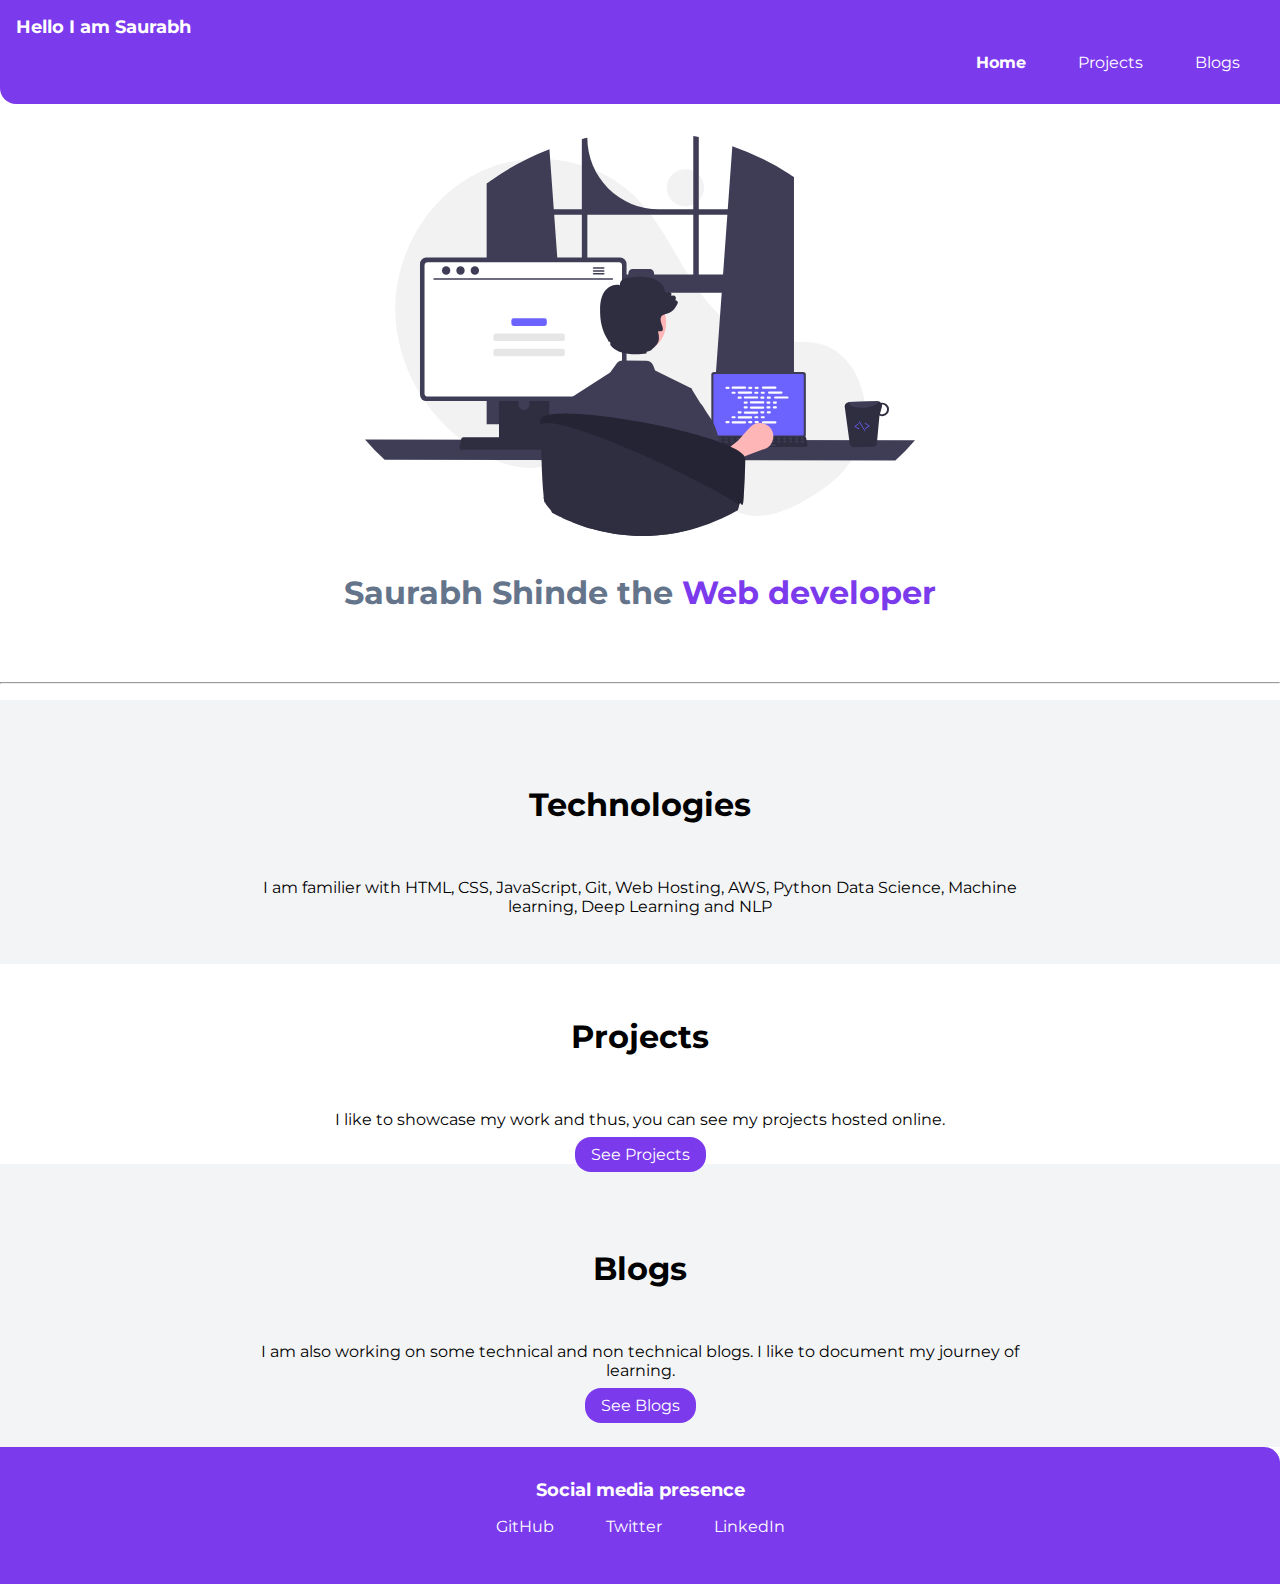
<file: index.html>
<!DOCTYPE html>
<html lang="en">
<head>
    <meta charset="UTF-8">
    <meta http-equiv="X-UA-Compatible" content="IE=edge">
    <meta name="viewport" content="width=device-width, initial-scale=1.0">
    <title>Home  | Saurabh Shinde</title>
    <link href="styles.css" rel="stylesheet" />
</head>
<body>
    <nav class="navigation container">
        <div class="nav-brand">Hello I am Saurabh</div>
        <ul class="'list-non-bullet nav-pills">
            <li class="list-item-inline">
                <a class="link link-active" href="/">Home</a>
            </li>
            <li class="list-item-inline">
                <a class="link" href="projects.html">Projects</a>
            </li>
            <li class="list-item-inline">
                <a class="link" href="blogs.html">Blogs</a>
            </li>
        </ul>
    </nav>

    <header class="hero">
        <img class="hero-img" src="/hero.svg"/>
        <h1 class="hero-heading">Saurabh Shinde the <span class="heading-inverted">Web developer</span> </h1>
    </header>
    <hr>
    <section class="ow section">
        <div class="çontainer container-center">
            <h1>Technologies</h1>
            <p>I am familier with HTML, CSS, JavaScript, Git, Web Hosting, AWS, Python Data Science, Machine learning, Deep Learning and NLP</p>
        </div>
    </section>

    <section class="section">
        <div class="çontainer container-center">
            <h1>Projects</h1>
            <p>I like to showcase my work and thus, you can see my projects hosted online.</p>
            <a class="link link-primary" href="projects.html">See Projects</a>
        </div>
    </section>

    <section class="ow section">
        <div class="çontainer container-center">
            <h1>Blogs</h1>
            <p>I am also working on some technical and non technical blogs. I like to document my journey of learning.</p>
            <a class="link link-primary" href="blogs.html">See Blogs</a>
        </div>
    </section>


    <footer class="footer">
        <div class="footer-header">Social media presence</div>
        <ul class="social-link list-non-bullet">
            <li class="list-item-inline"><a class="link" href='https://github.com/Surbh77'>GitHub</a></li>
            <li class="list-item-inline"><a class="link" href='https://twitter.com/Surbh_77'>Twitter</a></li> 
            <li class="list-item-inline"><a class="link" href='https://www.linkedin.com/in/saurabh-shinde-40b48bb7/'>LinkedIn</a></li>
        </ul>
    </footer>
</body>
</html>
</file>
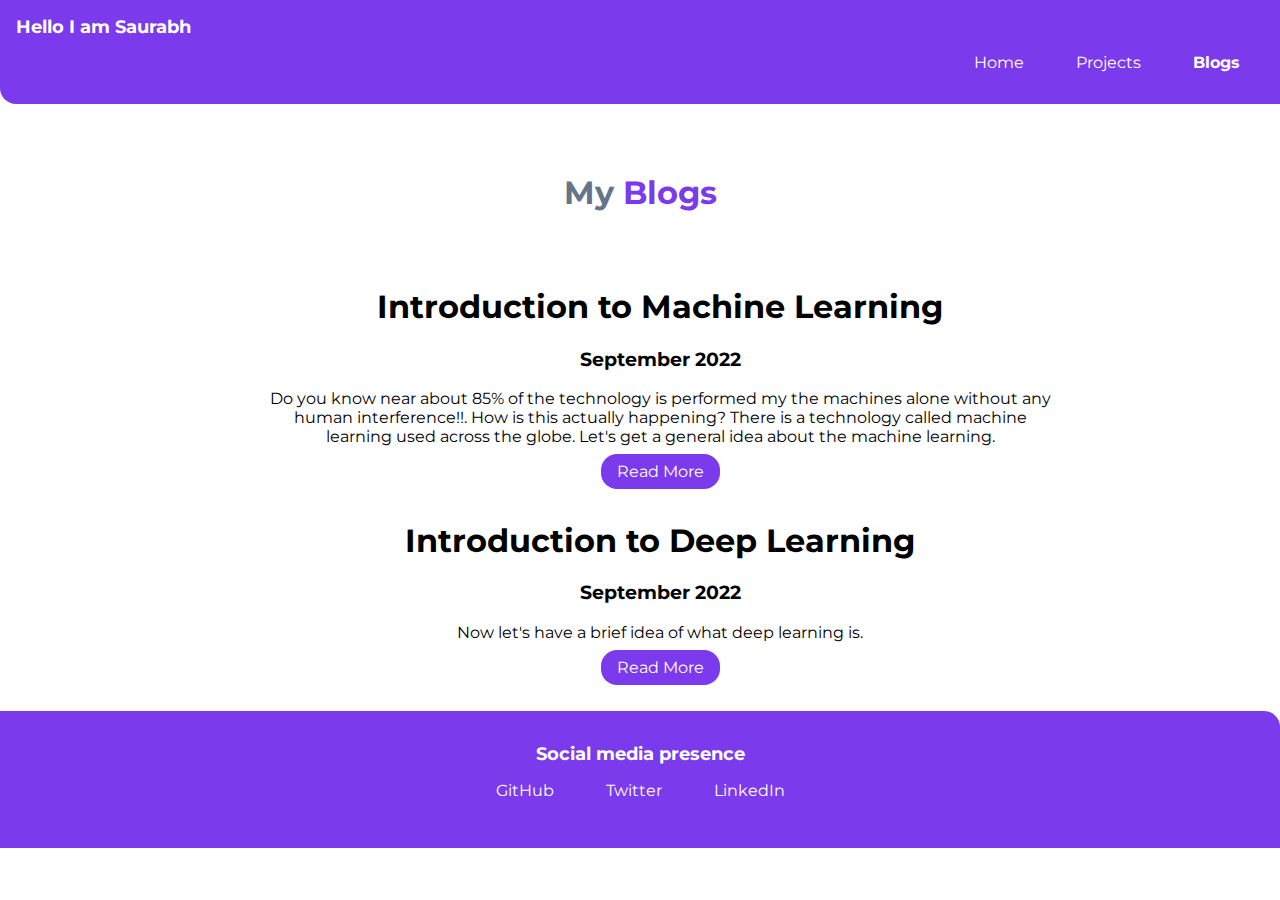
<file: blogs.html>
<!DOCTYPE html>
<html lang="en">
<head>
    <meta charset="UTF-8">
    <meta http-equiv="X-UA-Compatible" content="IE=edge">
    <meta name="viewport" content="width=device-width, initial-scale=1.0">
    <title>Blogs</title>
    <link href="styles.css" rel="stylesheet"/>
</head>
<body>
    
    <nav class="navigation container">
        <div class="nav-brand">Hello I am Saurabh</div>
        <ul class="'list-non-bullet nav-pills">
            <li class="list-item-inline">
                <a class="link" href="index.html">Home</a>
            </li>
            <li class="list-item-inline">
                <a class="link" href="projects.html">Projects</a>
            </li>
            <li class="list-item-inline">
                <a class="link link-active" href="blogs.html">Blogs</a>
            </li>
        </ul>
    </nav>

    <header class="hero">
        <!-- <img class="hero-img" src="images/hero.svg"/> -->
        <h1 class="hero-heading">My <span class="heading-inverted">Blogs</span> </h1>
        <!-- <h2>This is your Assignment to get <a href='https://neog.camp/guide/markFour'>Mark Five</a></h2> -->
    </header>
    <ul class="list-non-bullet">
        <li>
            <div class="container container-center margin-md">
            <h1>Introduction to Machine Learning</h1>
            <h3>September 2022</h3>
            <p>Do you know near about 85% of the technology is performed my the machines alone without any human interference!!. How is this actually happening? There is a technology called machine learning used across the globe. Let's get a general idea about the machine learning.</p>
            <a class="link link-primary" href="dummyblogone.html"> Read More</a>
            <hr color="white">
            </div>
        </li>

        <li>
            <div class="container container-center margin-md">
            <h1>Introduction to Deep Learning</h1>
            <h3>September 2022</h3>
            <p>Now let's have a brief idea of what deep learning is.</p>
            <a class="link link-primary" href="dummyblogtwo.html"> Read More</a>
            <hr color="white">
            </div>
        </li>
    </ul>

    <footer class="footer">
        <div class="footer-header">Social media presence</div>
        <ul class="social-link list-non-bullet">
            <li class="list-item-inline"><a class="link" href='https://github.com/Surbh77'>GitHub</a></li>
            <li class="list-item-inline"><a class="link" href='https://twitter.com/Surbh_77'>Twitter</a></li> 
            <li class="list-item-inline"><a class="link" href='https://www.linkedin.com/in/saurabh-shinde-40b48bb7/'>LinkedIn</a></li>
        </ul>
    </footer>

</body>
</html>
</file>
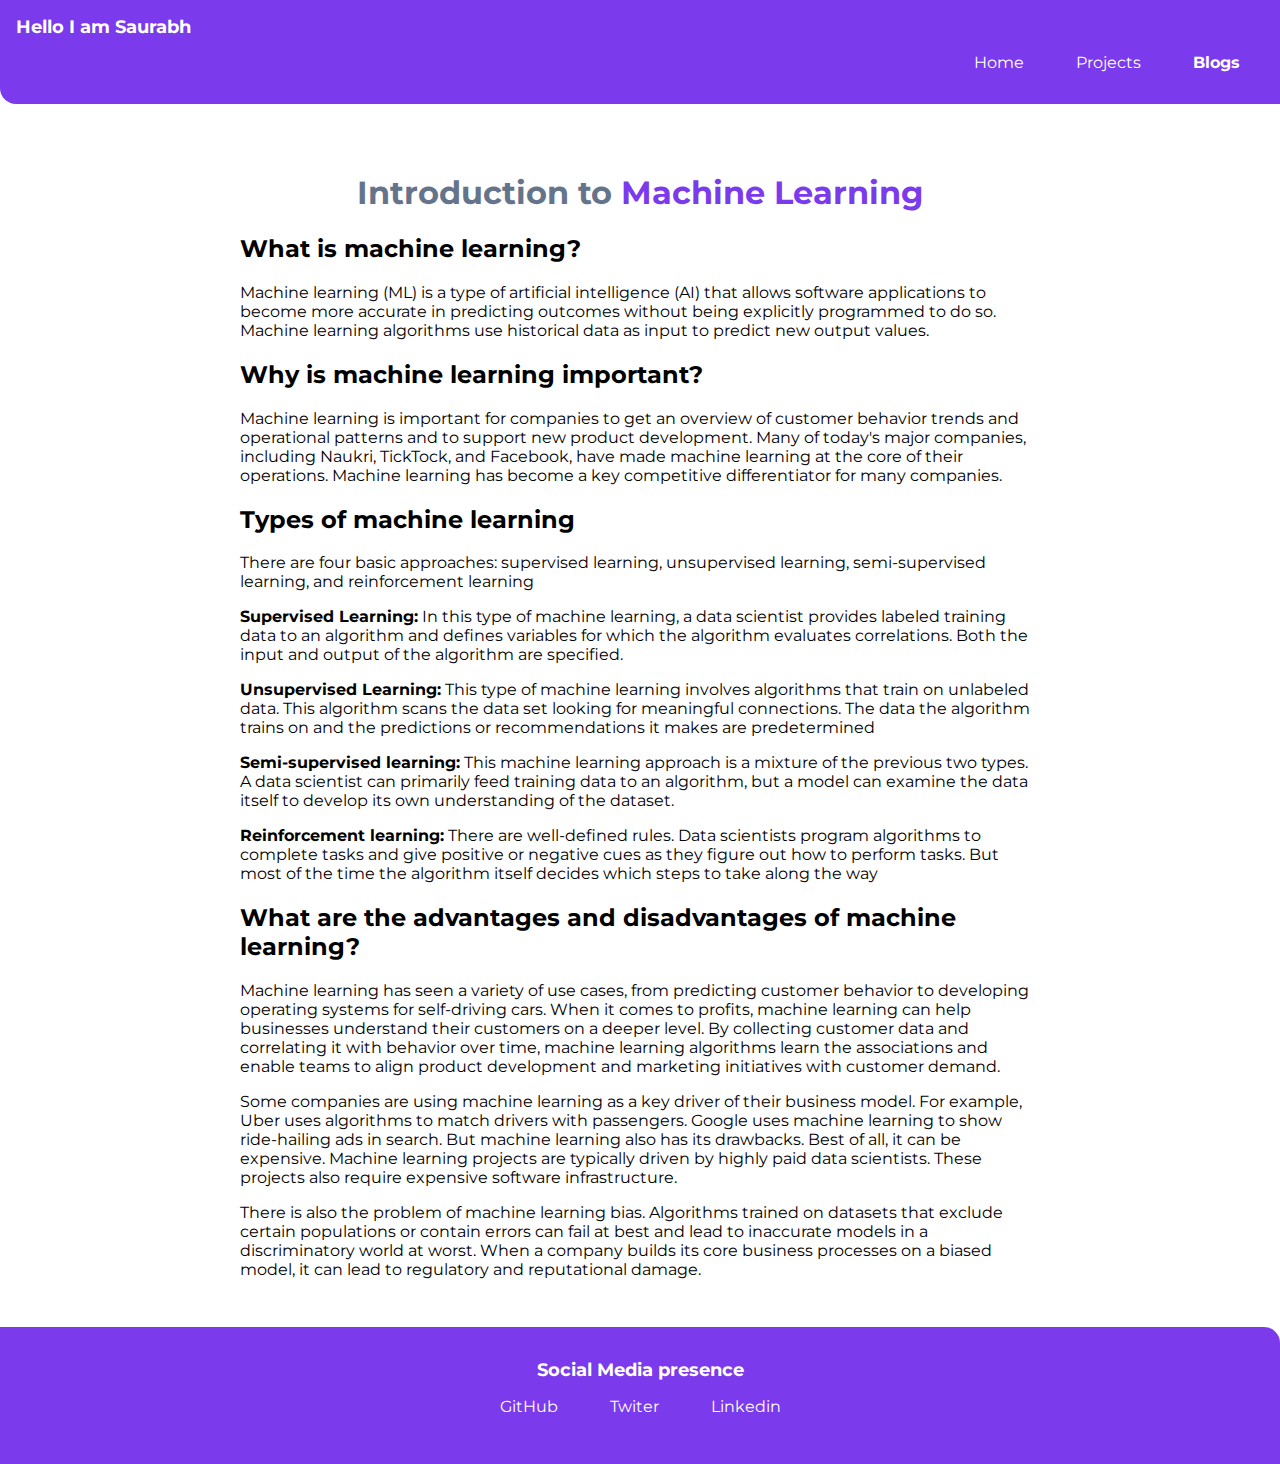
<file: dummyblogone.html>
<!DOCTYPE html>
<html lang="en">
<head>
    <meta charset="UTF-8">
    <meta http-equiv="X-UA-Compatible" content="IE=edge">
    <meta name="viewport" content="width=device-width, initial-scale=1.0">
    <title>Machine Learning</title>
    <link href="styles.css" rel="stylesheet"/>
</head>

<body>
    <nav class="navigation container">
        <div class="nav-brand">Hello I am Saurabh</div>
        <ul class="'list-non-bullet nav-pills">
            <li class="list-item-inline">
                <a class="link" href="index.html">Home</a>
            </li>
            <li class="list-item-inline">
                <a class="link" href="projects.html">Projects</a>
            </li>
            <li class="list-item-inline">
                <a class="link link-active" href="blogs.html">Blogs</a>
            </li>
        </ul>
    </nav>

    <header class="hero">
        <h1 class="hero-heading">Introduction to <span class="heading-inverted">Machine Learning</span></h1>
        <div class="container container-left">
            <h2>What is machine learning?</h2>
            <p>
                Machine learning (ML) is a type of artificial intelligence (AI) that allows software applications to become more accurate in predicting outcomes without being explicitly programmed to do so. Machine learning algorithms use historical data as input to predict new output values.
            </p>

            <h2>Why is machine learning important?</h2>
            <p>
                Machine learning is important for companies to get an overview of customer behavior trends and operational patterns and to support new product development. Many of today's major companies, including Naukri, TickTock, and Facebook, have made machine learning at the core of their operations. Machine learning has become a key competitive differentiator for many companies.
            </p>
            <h2>Types of machine learning</h2>
            <p>
                There are four basic approaches: supervised learning, unsupervised learning, semi-supervised learning, and reinforcement learning
            </p>
            <p>
                <strong>Supervised Learning:</strong> In this type of machine learning, a data scientist provides labeled training data to an algorithm and defines variables for which the algorithm evaluates correlations. Both the input and output of the algorithm are specified.
            </p>
            <p>
                <Strong>Unsupervised Learning:</Strong> This type of machine learning involves algorithms that train on unlabeled data. This algorithm scans the data set looking for meaningful connections. The data the algorithm trains on and the predictions or recommendations it makes are predetermined
            </p>
            <p>
                <strong>Semi-supervised learning:</strong> This machine learning approach is a mixture of the previous two types. A data scientist can primarily feed training data to an algorithm, but a model can examine the data itself to develop its own understanding of the dataset. 
            </p>
            <p>
                <strong>Reinforcement learning:</strong> There are well-defined rules. Data scientists program algorithms to complete tasks and give positive or negative cues as they figure out how to perform tasks. But most of the time the algorithm itself decides which steps to take along the way
            </p>
            <h2>What are the advantages and disadvantages of machine learning?</h2>
            <p> 
                Machine learning has seen a variety of use cases, from predicting customer behavior to developing operating systems for self-driving cars.
                When it comes to profits, machine learning can help businesses understand their customers on a deeper level. By collecting customer data and correlating it with behavior over time, machine learning algorithms learn the associations and enable teams to align product development and marketing initiatives with customer demand.
            </p>
            <p>
                Some companies are using machine learning as a key driver of their business model. For example, Uber uses algorithms to match drivers with passengers. Google uses machine learning to show ride-hailing ads in search.
                But machine learning also has its drawbacks. Best of all, it can be expensive. Machine learning projects are typically driven by highly paid data scientists. These projects also require expensive software infrastructure.
            </p>
            <p>
                There is also the problem of machine learning bias. Algorithms trained on datasets that exclude certain populations or contain errors can fail at best and lead to inaccurate models in a discriminatory world at worst. When a company builds its core business processes on a biased model, it can lead to regulatory and reputational damage.
            </p>
        </div>
    </header>

    
    <footer class="footer">
        <div class="footer-header">Social Media presence</div>
        <ul class="social-link list-non-bullet">
            <li class="list-item-inline"><a class="link" href="https://github.com/Surbh77">GitHub</a></li>
            <li class="list-item-inline"><a class="link" href="https://twitter.com/Surbh_77">Twiter</a></li>
            <li class="list-item-inline"><a class="link" href="https://www.linkedin.com/in/saurabh-shinde-40b48bb7/">Linkedin</a></li>
        </ul>
    </footer>

</body>
</html>
</file>
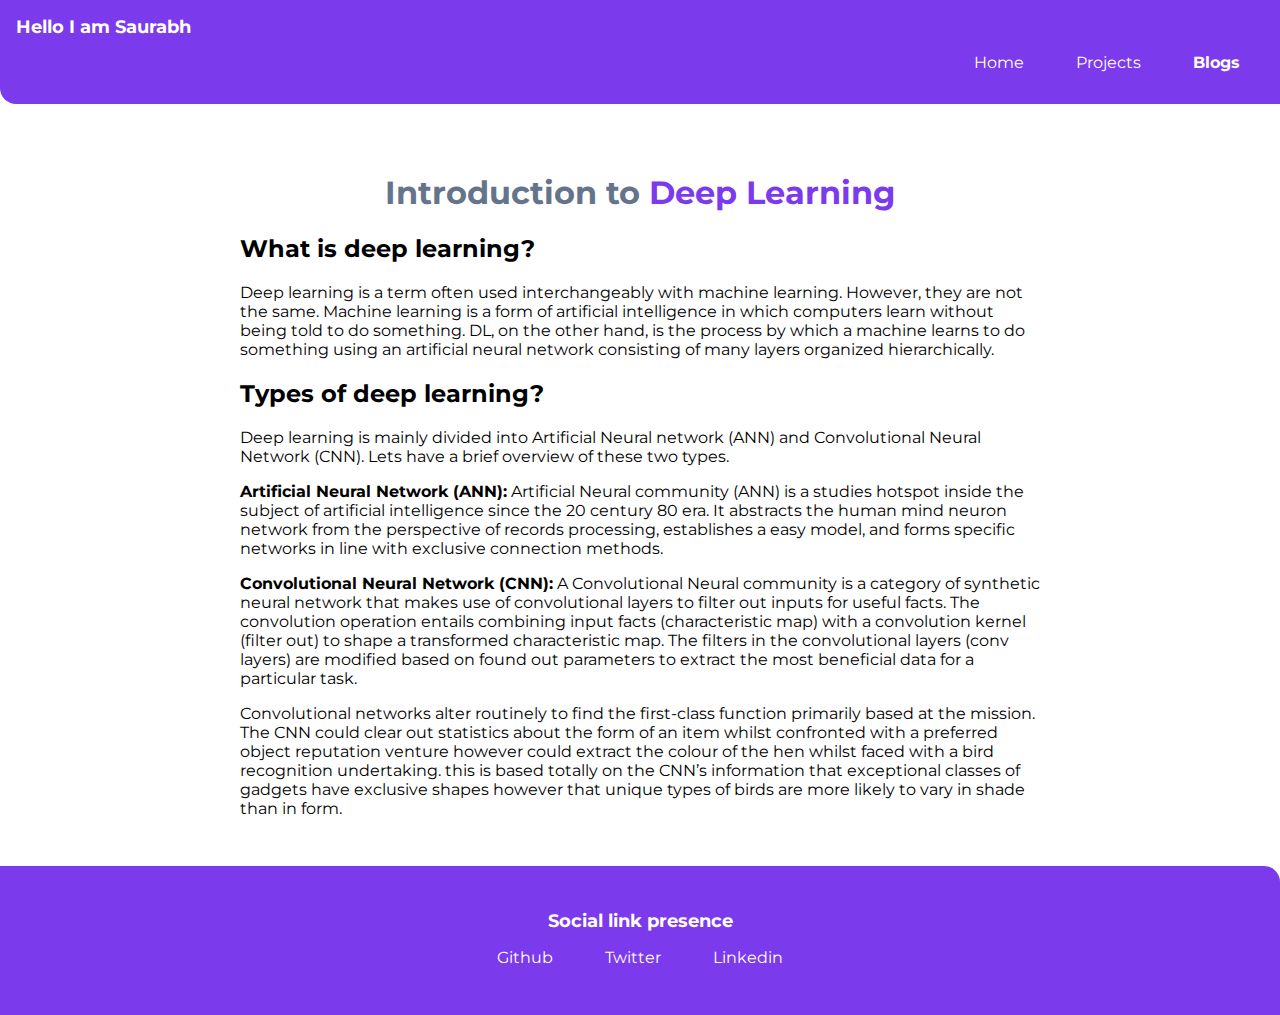
<file: dummyblogtwo.html>
<!DOCTYPE html>
<html lang="en">
<head>
    <meta charset="UTF-8">
    <meta http-equiv="X-UA-Compatible" content="IE=edge">
    <meta name="viewport" content="width=device-width, initial-scale=1.0">
    <title>Deep Learning</title>
    <link rel="stylesheet" href="styles.css">
</head>
<body>
    <nav class="navigation container">
        <div class="nav-brand">Hello I am Saurabh</div>
        <ul class="nav-pills list-non-bullet">
            <li class="list-item-inline"><a class="link" href="index.html">Home</a></li>
            <li class="list-item-inline"><a class="link" href="projects.html">Projects</a></li>
            <li class="list-item-inline"><a class="link link-active" href="blogs.html">Blogs</a></li>
        </ul>
    </nav>
    <header class="hero">
        <h1 class="hero-heading">Introduction to <span class="heading-inverted">Deep Learning</span></h1>
        <div class="container-left">
            <h2>What is deep learning?</h2>
            <p>
                Deep learning is a term often used interchangeably with machine learning. However, they are not the same. Machine learning is a form of artificial intelligence in which computers learn without being told to do something. DL, on the other hand, is the process by which a machine learns to do something using an artificial neural network consisting of many layers organized hierarchically.
            </p>
            <h2>Types of deep learning?</h2>
            <p>
                Deep learning is mainly divided into  Artificial Neural network (ANN) and Convolutional Neural Network (CNN). Lets have a brief overview of these two types.
            </p>
            <p>
                <strong>Artificial Neural Network (ANN):</strong> Artificial Neural community (ANN) is a studies hotspot inside the subject of artificial intelligence since the 20 century 80 era. It abstracts the human mind neuron network from the perspective of records processing, establishes a easy model, and forms specific networks in line with exclusive connection methods.
            </p>
            <p>
                <strong>Convolutional Neural Network (CNN):</strong> A Convolutional Neural community is a category of synthetic neural network that makes use of convolutional layers to filter out inputs for useful facts. The convolution operation entails combining input facts (characteristic map) with a convolution kernel (filter out) to shape a transformed characteristic map. The filters in the convolutional layers (conv layers) are modified based on found out parameters to extract the most beneficial data for a particular task.
            </p>
            <p> 
                Convolutional networks alter routinely to find the first-class function primarily based at the mission. The CNN could clear out statistics about the form of an item whilst confronted with a preferred object reputation venture however could extract the colour of the hen whilst faced with a bird recognition undertaking. this is based totally on the CNN’s information that exceptional classes of gadgets have exclusive shapes however that unique types of birds are more likely to vary in shade than in form.
            </p>
        </div>
    </header>
    <footer class="footer">
        <h1 class="footer-header">Social link presence</h1>
        <ul class="list-non-bullet">
            <li class="list-item-inline"><a class="link" href="https://github.com/Surbh77">Github</a></li>
            <li class="list-item-inline"><a class="link" href="https://twitter.com/Surbh_77">Twitter</a></li>
            <li class="list-item-inline"><a class="link" href="https://www.linkedin.com/in/saurabh-shinde-40b48bb7/">Linkedin</a></li>
        </ul>

    </footer>
</body>
</html>
</file>
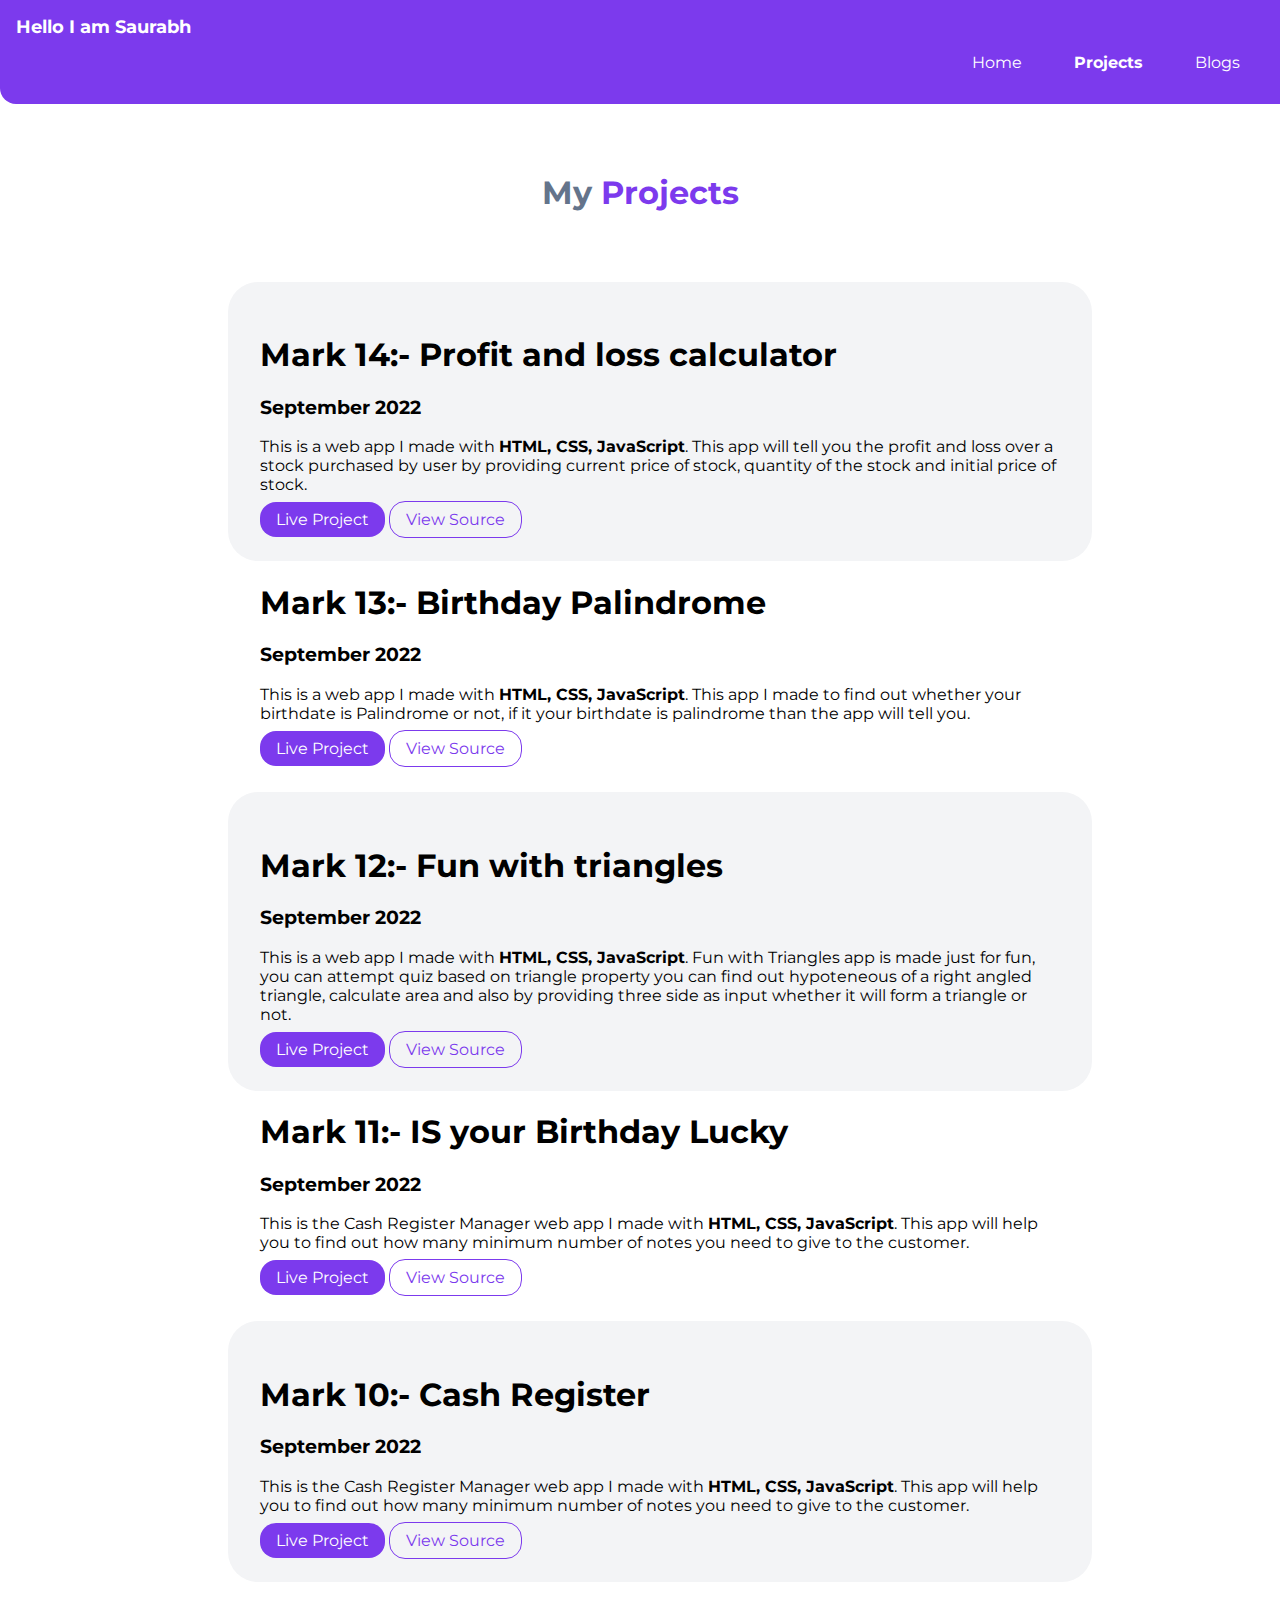
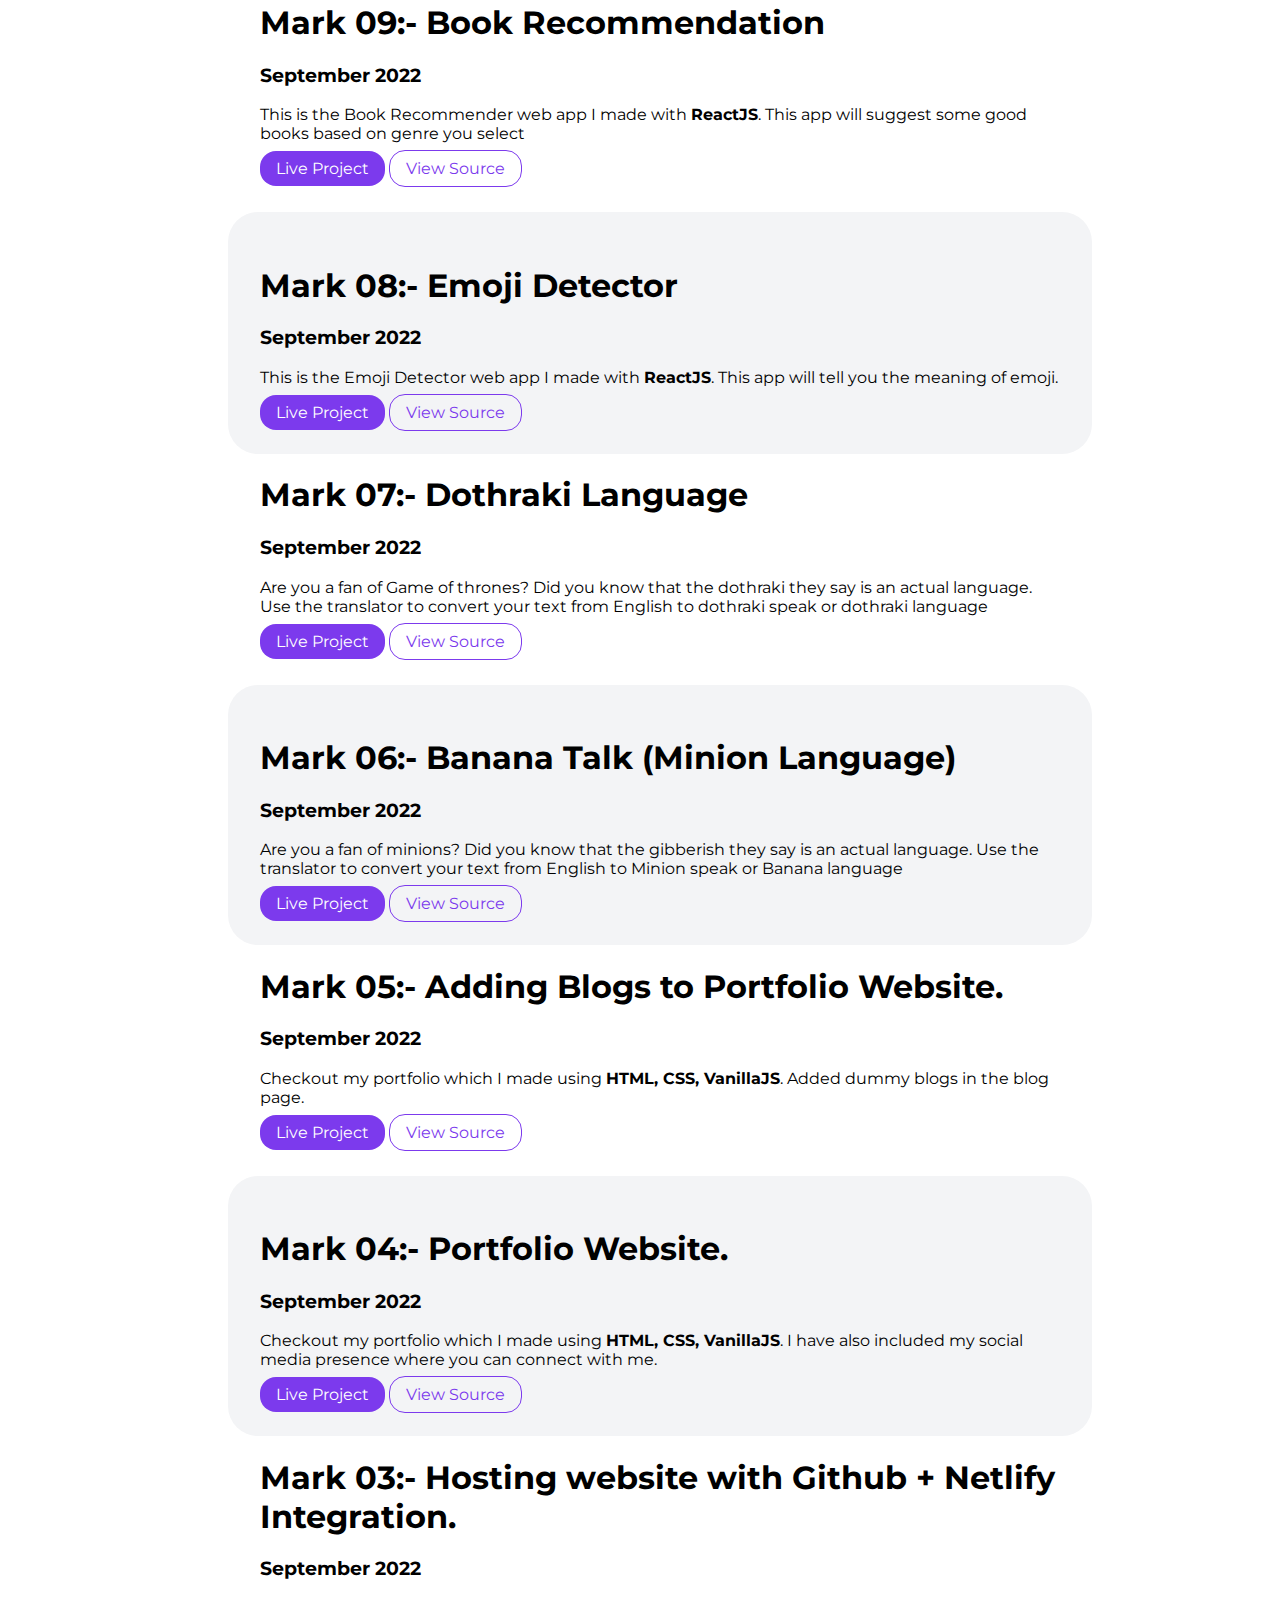
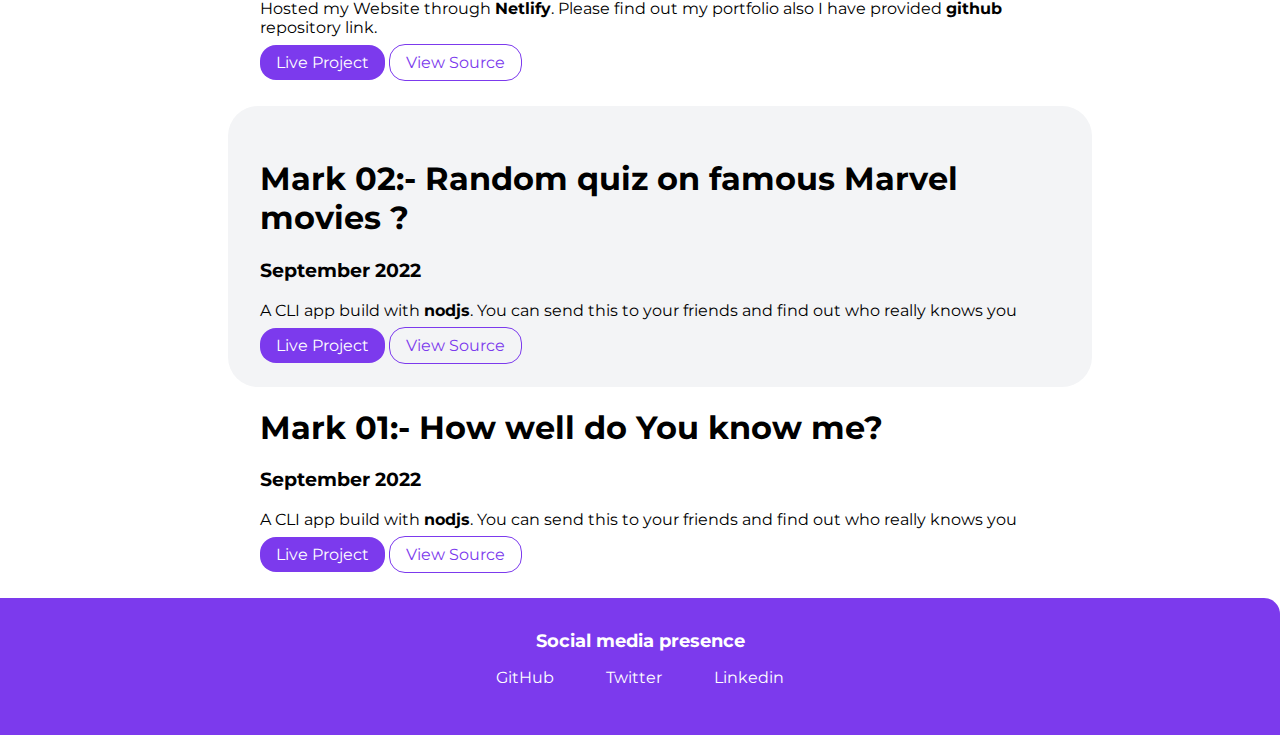
<file: projects.html>
<!DOCTYPE html>
<html lang="en">
<head>
    <meta charset="UTF-8">
    <meta http-equiv="X-UA-Compatible" content="IE=edge">
    <meta name="viewport" content="width=device-width, initial-scale=1.0">
    <title>Projects | Saurabh</title>
    <link href="styles.css" rel="stylesheet">
</head>
<body>
    
    <nav class="navigation container">
        <div class="nav-brand">Hello I am Saurabh</div>
        <ul class="'list-non-bullet nav-pills">
            <li class="list-item-inline">
                <a class="link " href="index.html">Home</a>
            </li>
            <li class="list-item-inline">
                <a class="link link-active" href="projects.html">Projects</a>
            </li>
            <li class="list-item-inline">
                <a class="link" href="blogs.html">Blogs</a>
            </li>
        </ul>
    </nav>
    <header class="hero">
        <!-- <img class="hero-img" src="images/hero.svg"/> -->
        <h1 class="hero-heading">My <span class="heading-inverted">Projects</span></h1>
        <!-- <h2>This is your Assignment to get <a href='https://neog.camp/guide/markFour'>Mark Five</a></h2> -->
    </header>

    <ul class="list-non-bullet">
        <li>
            <div class="container container-left margin-md ow" >
            <h1>Mark 14:- Profit and loss calculator</h1>
            <h3>September 2022</h3>
            <p>This is a web app I made with <strong> HTML, CSS, JavaScript</strong>. This app will tell you the profit and loss over a stock purchased by user by providing current price of stock, quantity of the stock and initial price of stock.</p>
            <a class="link link-primary" href="/Profit_and_loss/stock.html"> Live Project</a>
            <a class='link link-secondary'href="https://github.com/Surbh77/Mark_14_Stock_purchase_profit_loss"> View Source</Source></a>

            </div>
        </li>
        <li>
            <div class="container container-left margin-md">
            <h1>Mark 13:- Birthday Palindrome</h1>
            <h3>September 2022</h3>
            <p>This is a web app I made with <strong> HTML, CSS, JavaScript</strong>. This app I made to find out whether your birthdate is Palindrome or not, if it your birthdate is palindrome than the app will tell you.</p>
            <a class="link link-primary" href="/Birthday_palindrome/palindrom.html"> Live Project</a>
            <a class='link link-secondary'href="https://github.com/Surbh77/Mark_13_Palindrom_birthday"> View Source</Source></a>
            <hr color="white">
            </div>
        </li>
        <li>
            <div class="container container-left margin-md ow">
            <h1>Mark 12:- Fun with triangles</h1>
            <h3>September 2022</h3>
            <p>This is a web app I made with <strong> HTML, CSS, JavaScript</strong>. Fun with Triangles app is made just for fun, you can attempt quiz based on triangle property you can find out hypoteneous of a right angled triangle, calculate area and also by providing three side as input whether it will form a triangle or not.</p>
            <a class="link link-primary" href="/Fun_triangles/istriangle.html"> Live Project</a>
            <a class='link link-secondary'href="https://github.com/Surbh77/Mark12_Fun_with_triangles"> View Source</Source></a>
            </div>
        </li>

        <li>
            <div class="container container-left margin-md">
            <h1>Mark 11:- IS your Birthday Lucky</h1>
            <h3>September 2022</h3>
            <p>This is the Cash Register Manager web app I made with <strong> HTML, CSS, JavaScript</strong>. This app will help you to find out how many minimum number of notes you need to give to the customer.</p>
            <a class="link link-primary" href="/Birthday_luck/birthday_luck_index.html"> Live Project</a>
            <a class='link link-secondary'href="https://github.com/Surbh77/Mark11_Is_your_birthday_lucky"> View Source</Source></a>
            <hr color="white">
            </div>
        </li>

        <li>
            <div class="container container-left margin-md ow">
            <h1>Mark 10:- Cash Register</h1>
            <h3>September 2022</h3>
            <p>This is the Cash Register Manager web app I made with <strong> HTML, CSS, JavaScript</strong>. This app will help you to find out how many minimum number of notes you need to give to the customer.</p>
            <a class="link link-primary" href="/cash register/Cash_register_index.html"> Live Project</a>
            <a class='link link-secondary'href="https://github.com/Surbh77/Mark_10_Cash_Register"> View Source</Source></a>
            </div>
        </li>

        <li>
            <div class="container container-left margin-md">
            <h1>Mark 09:- Book Recommendation</h1>
            <h3>September 2022</h3>
            <p>This is the Book Recommender web app I made with <strong> ReactJS</strong>. This app will suggest some good books based on genre you select</p>
            <a class="link link-primary" href="https://8i7oem.csb.app/"> Live Project</a>
            <a class='link link-secondary'href="https://github.com/Surbh77/Mark_09_Book_Recommendations"> View Source</Source></a>
            <hr color="white">
            </div>
        </li>

        <li>
            <div class="container container-left margin-md ow">
            <h1>Mark 08:- Emoji Detector</h1>
            <h3>September 2022</h3>
            <p>This is the Emoji Detector web app I made with <strong> ReactJS</strong>. This app will tell you the meaning of emoji.</p>
            <a class="link link-primary" href="https://umj5s9.csb.app/"> Live Project</a>
            <a class='link link-secondary'href="https://github.com/Surbh77/Mark_08_Emoji_Detector"> View Source</Source></a>
            </div>
        </li>



        <li>
            <div class="container container-left margin-md">
            <h1>Mark 07:- Dothraki Language</h1>
            <h3>September 2022</h3>
            <p>Are you a fan of Game of thrones? Did you know that the dothraki they say is an actual language. Use the translator to convert your text from English to dothraki speak or dothraki language</p>
            <a class="link link-primary" href="Dothraki_translate/dothraki.html"> Live Project</a>
            <a class='link link-secondary'href="https://github.com/Surbh77/MArk_07_Dothraki_Language_Translation"> View Source</Source></a>
            <hr color="white">
            </div>
        </li>

        <li>
            <div class="container container-left margin-md ow">
            <h1>Mark 06:- Banana Talk (Minion Language)</h1>
            <h3>September 2022</h3>
            <p>Are you a fan of minions? Did you know that the gibberish they say is an actual language. Use the translator to convert your text from English to Minion speak or Banana language</p>
            <a class="link link-primary" href="Banana_translate/banana.html"> Live Project</a>
            <a class='link link-secondary'href="https://github.com/Surbh77/Mark_06_Banana_talk"> View Source</Source></a>
            </div>
        </li>

        <li>
            <div class="container container-left margin-md">
            <h1>Mark 05:- Adding Blogs to Portfolio Website.</h1>
            <h3>September 2022</h3>
            <p>Checkout my portfolio which I made using <strong> HTML, CSS, VanillaJS</strong>. Added dummy blogs in the blog page.</p>
            <a class="link link-primary" href="blogs.html"> Live Project</a>
            <a class='link link-secondary'href="https://github.com/Surbh77/mark_05_Adding-_blogs"> View Source</Source></a>
            <hr color="white">
            </div>
        </li>

        <li>
            <div class="container container-left margin-md ow">
            <h1>Mark 04:- Portfolio Website.</h1>
            <h3>September 2022</h3>
            <p>Checkout my portfolio which I made using <strong> HTML, CSS, VanillaJS</strong>. I have also included my social media presence where you can connect with me.</p>
            <a class="link link-primary" href="index.html"> Live Project</a>
            <a class='link link-secondary'href="https://github.com/Surbh77/Level_zero_Portfolio"> View Source</Source></a>
            </div>
        </li>

        <li>
            <div class="container container-left margin-md">
            <h1>Mark 03:- Hosting website with Github + Netlify Integration.</h1>
            <h3>September 2022</h3>
            <p>Hosted my Website through <strong> Netlify</strong>. Please find out my portfolio also I have provided <strong>github</strong> repository link.</p>
            <a class="link link-primary" href="index.html"> Live Project</a>
            <a class='link link-secondary'href="https://github.com/Surbh77/Mark_03_hosting_website"> View Source</Source></a>
            <hr color="white">
            </div>
        </li>


        <li>
            <div class="container container-left margin-md ow">
            <h1>Mark 02:- Random quiz on famous Marvel movies ?</h1>
            <h3>September 2022</h3>
            <p>A CLI app build with <strong>nodjs</strong>. You can send this to your friends and find out who really knows you</p>
            <a class="link link-primary" href="https://replit.com/@SaurabhShinde10/Endgame1?embed=2&output=2"> Live Project</a>
            <a class='link link-secondary'href="https://github.com/Surbh77/Marvel-Quiz"> View Source</Source></a>
            </div>
        </li>

        <li>
            <div class="container container-left margin-md">
            <h1>Mark 01:- How well do You know me?</h1>
            <h3>September 2022</h3>
            <p>A CLI app build with <strong>nodjs</strong>. You can send this to your friends and find out who really knows you</p>
            <a class="link link-primary" href="https://replit.com/@SaurabhShinde10/How-well-do-you-know-me?embed=2&output=2"> Live Project</a>
            <a class='link link-secondary'href="https://github.com/Surbh77/How-well-do-you-know-me"> View Source</Source></a>
            <hr color="white">
            </div>
        </li>
    </ul>

    <footer class="footer">
        <div class="footer-header">Social media presence</div>
        <ul class="list-non-bullet">
            <li class="list-item-inline"><a class="link" href="https://github.com/Surbh77">GitHub</a></li>
            <li class="list-item-inline"><a class="link" href="https://twitter.com/Surbh_77">Twitter</a></li>
            <li class="list-item-inline"><a class="link" href="https://www.linkedin.com/in/saurabh-shinde-40b48bb7/">Linkedin</a></li>
        </ul>
    </footer>
</body>
</html>
</file>
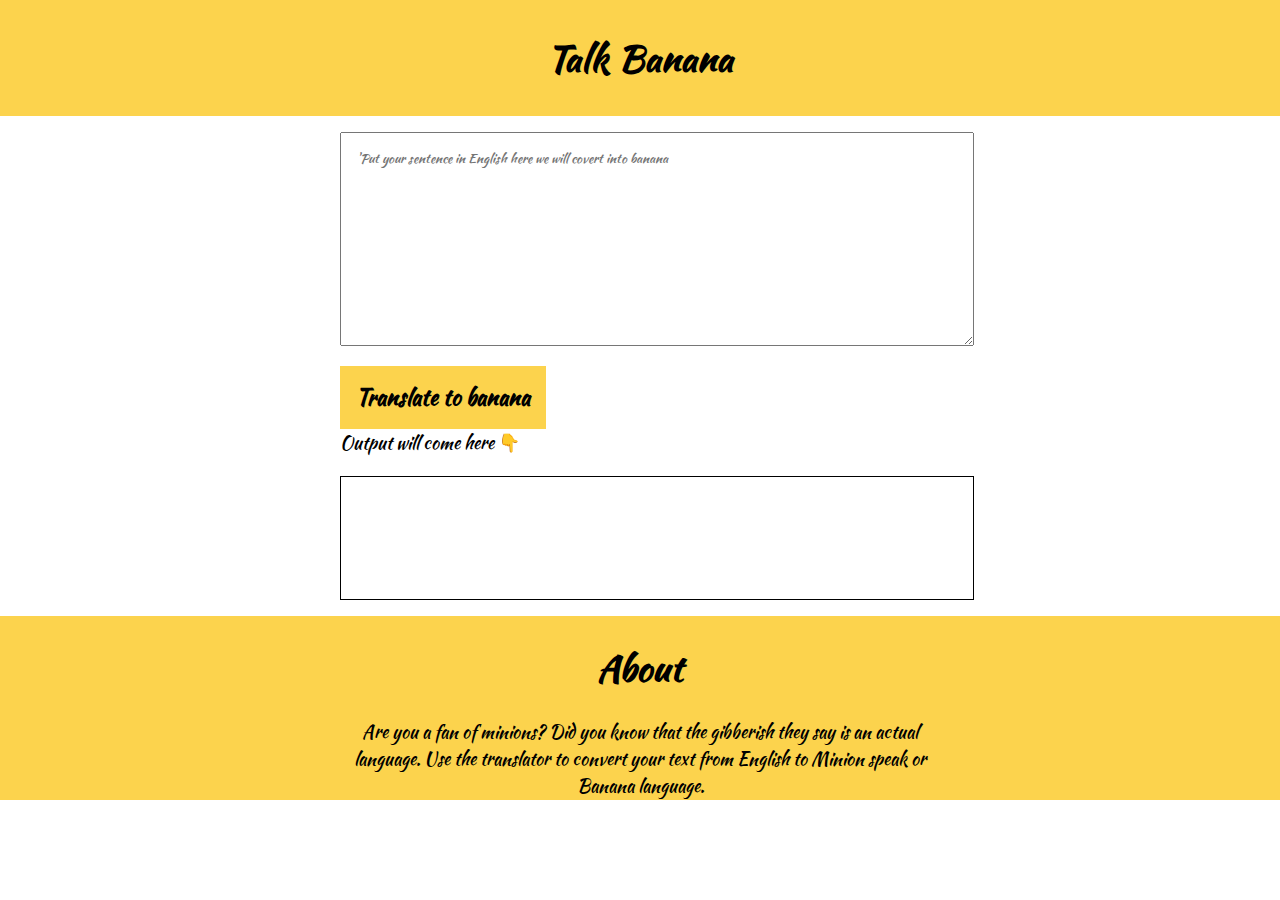
<file: Banana_translate/banana.html>
<!DOCTYPE html>
<html lang="en">
<head>
    <meta charset="UTF-8">
    <meta http-equiv="X-UA-Compatible" content="IE=edge">
    <meta name="viewport" content="width=device-width, initial-scale=1.0">
    <title>Banana Speak</title>
    <link rel="stylesheet" href="banana_style.css">
</head>
<body>
    <h1 class="heading">Talk Banana</h1>
    <div class="çontain">
        <textarea id="txt-input" placeholder="'Put your sentence in English here we will covert into banana"></textarea>
        <button id="btn-translate">Translate to banana</button>
        <div >Output will come here 👇</div>
        <div id="output"></div>
        <script src="banana_app.js" type="text/javascript"></script>
    </div>
    <footer class="footer">
        <h1 >About</h1>
        <p class="footer-txt">Are you a fan of minions? Did you know that the gibberish they say is an actual language. Use the translator to convert your text from English to Minion speak or Banana language.</p>
    </footer>
</body>
</html>
</file>
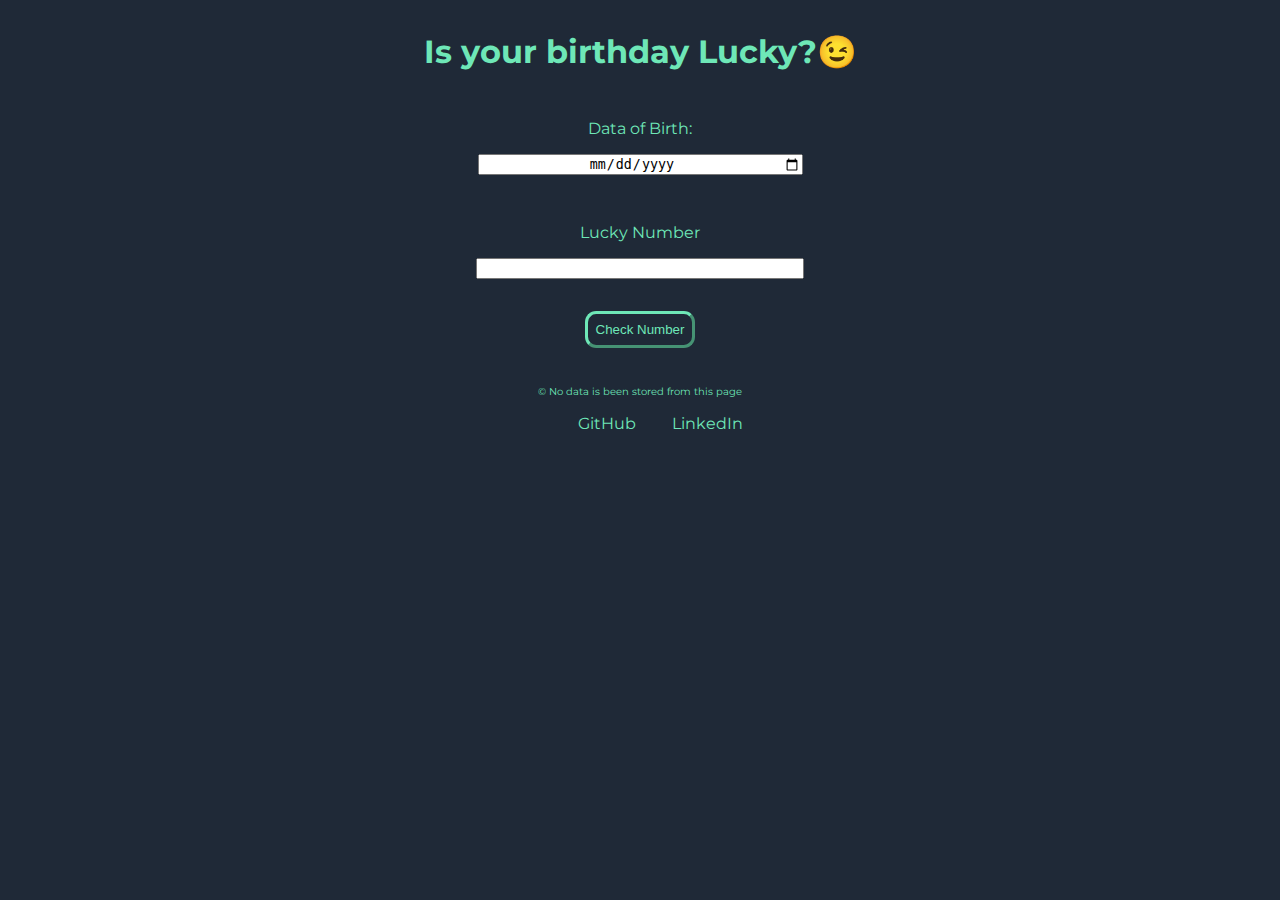
<file: Birthday_luck/birthday_luck_index.html>
<!DOCTYPE html>
<html lang="en">
<head>
    <meta charset="UTF-8">
    <meta http-equiv="X-UA-Compatible" content="IE=edge">
    <meta name="viewport" content="width=device-width, initial-scale=1.0">
    <title>Is your birthday Lucky</title>
    <link rel="stylesheet" href="birthday_luck_style.css">
</head>
<body>
    <h1>Is your birthday Lucky?😉</h1>
    <div class="container">
        <label for="date-of-birth">Data of Birth:</label>
        <input type="date" id="date-of-birth">
        <label for="lucky-number">Lucky Number</label>
        <input type="number" id="lucky-number">
        <button id="check-number">Check Number</button>
        <div id="output-box"></div>   
    </div>
    <script src="birthday_luck_app.js"></script>

    <footer>
        <div>© No data is been stored from this page</div>
        <ul>
            <li><a href="https://github.com/Surbh77">GitHub</a></li>
            <li><a href="https://www.linkedin.com/in/saurabh-shinde-40b48bb7/">LinkedIn</a></li>
        </ul>
    </footer>
</body>
</html>
</file>
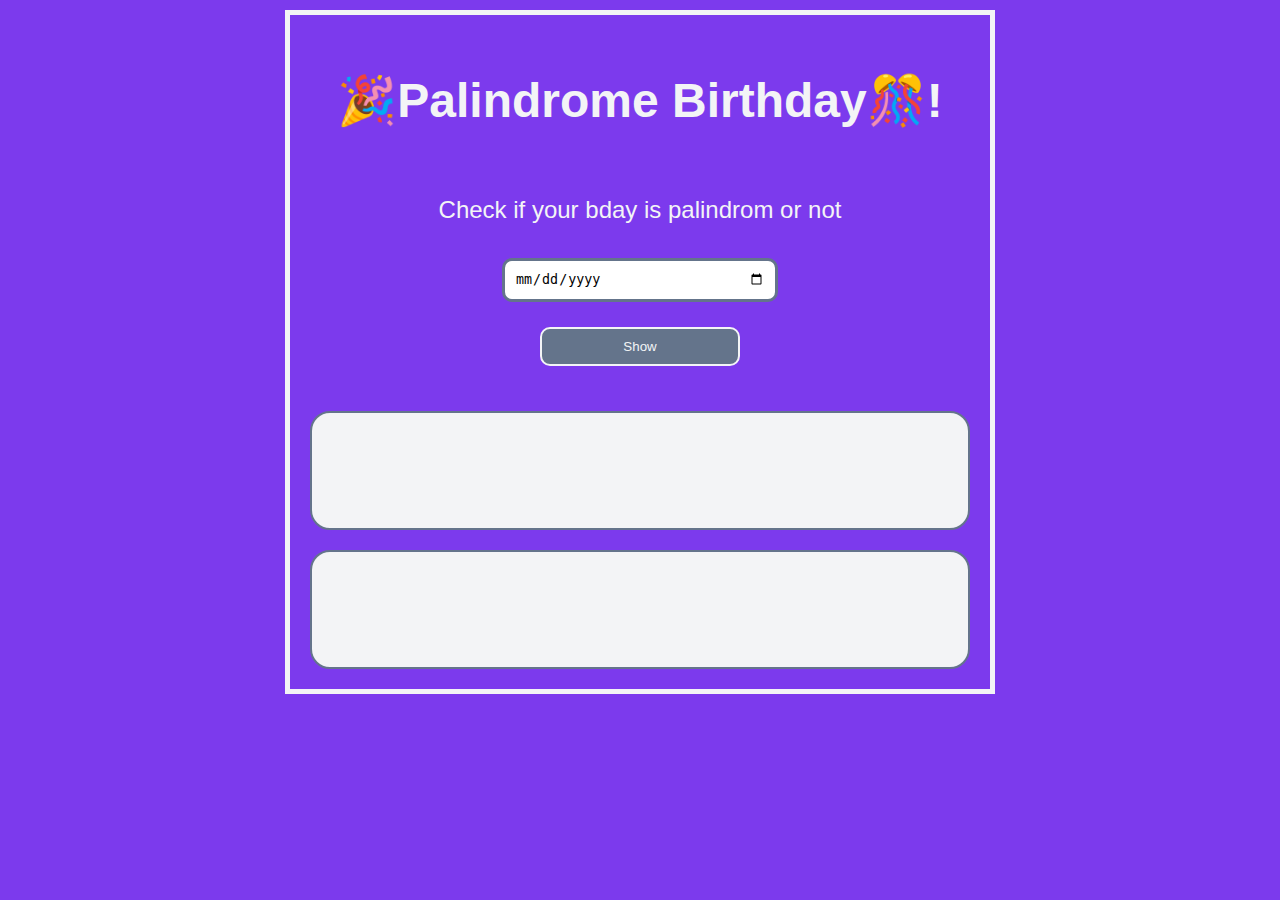
<file: Birthday_palindrome/palindrom.html>
<!DOCTYPE html>
<html lang="en">
<head>
    <meta charset="UTF-8">
    <meta http-equiv="X-UA-Compatible" content="IE=edge">
    <meta name="viewport" content="width=device-width, initial-scale=1.0">
    <link rel="stylesheet" href="palindrome_style.css">
    <title>Palindrome</title>
</head>
<body>
    <div class="container">
        <h1>🎉Palindrome Birthday🎊!</h1>
        <p>Check if your bday is palindrom or not</p>
        <input type="date" id="bday-input">
        <button id="palin-btn">Show</button>
        <div id="output1"></div>
        <div id="output2"></div>
        <script src="palindrome.js"></script>
    </div>
</body>
</html>
</file>
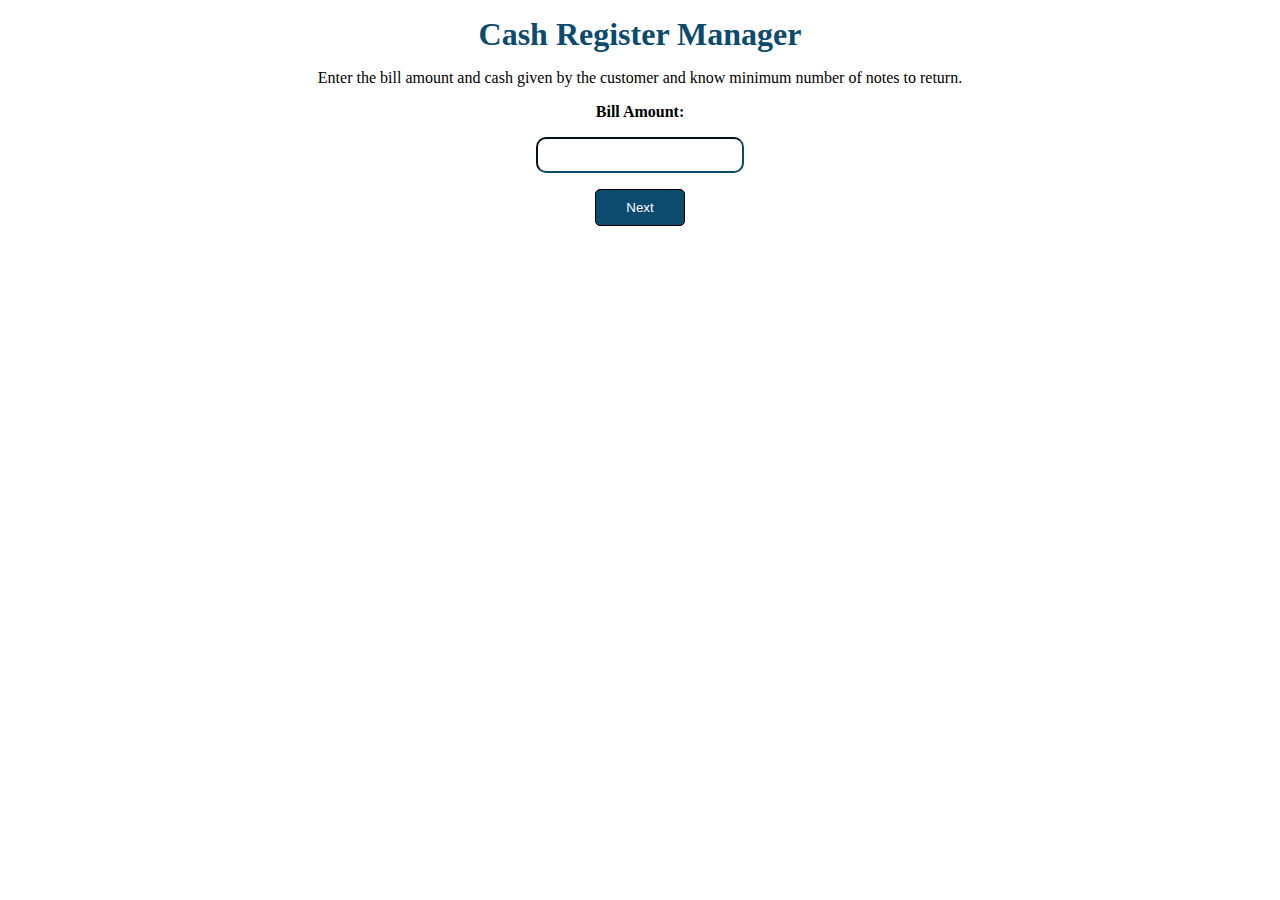
<file: cash register/Cash_register_index.html>
<!DOCTYPE html>
<html lang="en">
    <head>
        <meta charset="UTF-8">
        <meta http-equiv="X-UA-Compatible" content="IE=edge">
        <meta name="viewport" content="width=device-width, initial-scale=1.0">
        <title>Cash Register</title>
        <link rel="stylesheet" href="cash_register_style.css">
    </head>
    <body>
        <div class="container">
            <h1 class="heading">Cash Register Manager</h1>
            <p class="description">
                Enter the bill amount and cash given by the customer and know minimum
                number of notes to return.
            </p>
            <div id="show">
                <label for="bill-amount"><strong> Bill Amount:</strong></label>
                <p></p>
                <input id="bill-amount" type="text"/>
                <p></p>
                <button id="next-button">Next</button>
                <p id="bill-error"></p>
            </div>
            <div id="hide1">
                <label for="cash-given"><strong>Cash Given:</strong></label>
                <p></p>
                <input id="cash-given" type="text"/><br>
                <p></p>
                <button id="check-button">Check</button>
            </div>
            <div id="hide2">
                <p id="error-message"></p>
                <p></p>
                <table class='change-table'>
                    <caption>
                        Return Change:
                    </caption>
                    <tr>
                        <th>No of Notes</th>
                        <td class="no-of-notes"></td>
                        <td class="no-of-notes"></td>
                        <td class="no-of-notes"></td>
                        <td class="no-of-notes"></td>
                        <td class="no-of-notes"></td>
                        <td class="no-of-notes"></td>
                        <td class="no-of-notes"></td>
                        <td class="no-of-notes"></td>
                        <td class="no-of-notes"></td>
                        <td class="no-of-notes"></td>
                    </tr>
                    <tr>
                        <th>Note</th>
                        <td>2000</td>
                        <td>500</td>
                        <td>200</td>
                        <td>100</td>
                        <td>50</td>
                        <td>20</td>
                        <td>10</td>
                        <td>5</td>
                        <td>2</td>
                        <td>1</td>
                    </tr>
                </table>              
            </div>
        </div>
    </body>
    <script src="./cash_register_app.js"></script>
</html>
</file>
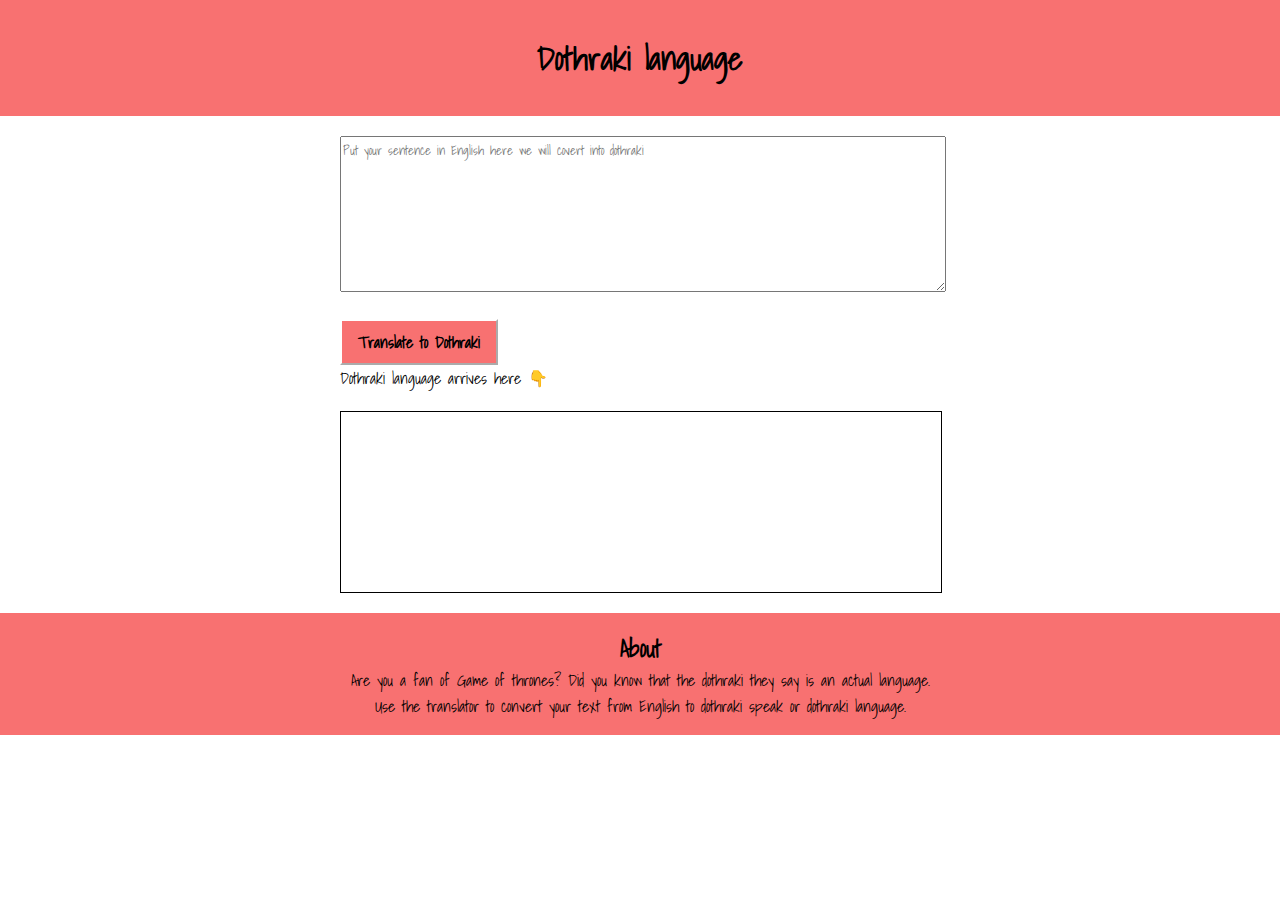
<file: Dothraki_translate/dothraki.html>
<!DOCTYPE html>
<html lang="en">
<head>
    <meta charset="UTF-8">
    <meta http-equiv="X-UA-Compatible" content="IE=edge">
    <meta name="viewport" content="width=device-width, initial-scale=1.0">
    <title>Dothraki Language</title>
    <link rel="stylesheet" href="dothraki_style.css">
</head>
<body>
    <h1 class="heading">Dothraki language</h1>
    <div class="container">
        <textarea id="txt-input" placeholder="Put your sentence in English here we will covert into dothraki"></textarea>
        <button id="btn-translate">Translate to Dothraki</button>
        <div>Dothraki language arrives here 👇</div>
        <div id="output"></div>
        <script src="dothraki_app.js" type="text/javascript"></script>
    </div>

    <footer class="footer">
        <div class="footer-heading">About</div>
        <p class="footer-txt">Are you a fan of Game of thrones? Did you know that the dothraki they say is an actual language. Use the translator to convert your text from English to dothraki speak or dothraki language.</p>
    </footer>
</body>
</html>
</file>
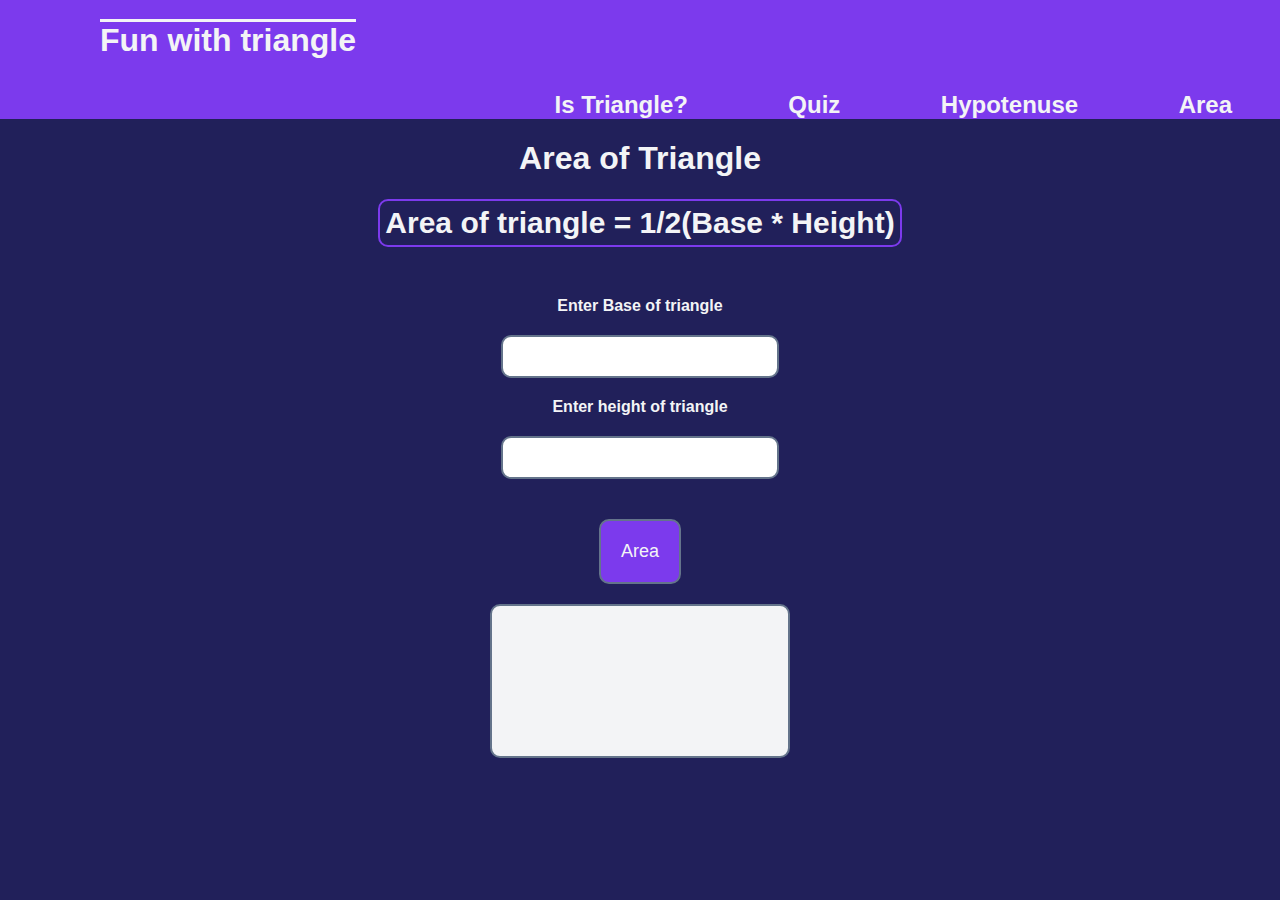
<file: Fun_triangles/area.html>
<!DOCTYPE html>
<html lang="en">
<head>
    <meta charset="UTF-8">
    <meta http-equiv="X-UA-Compatible" content="IE=edge">
    <meta name="viewport" content="width=device-width, initial-scale=1.0">
    <title>Area</title>
    <link rel="stylesheet" href="triangle_styles.css">
</head>
<body>
    <div class="heading">
        <h1>Fun with triangle</h1>
        <nav>
            <a href="istriangle.html">Is Triangle?</a>
            <a href="quiz.html">Quiz</a>
            <a href="hypotenius.html">Hypotenuse</a>
            <a href="area.html">Area</a>
        </nav>
    </div>
    <h1>Area of Triangle</h1>
    <h2 class="formula">Area of triangle = 1/2(Base * Height) </h2>
    <div class="area-div">
        <label>Enter Base of triangle</label>
        <input id="base-input">
        <label>Enter height of triangle</label>
        <input id="height-input">
        <button id="area-btn">Area</button>
        <div id="output"></div>
    </div>
    <script src="area.js"></script>
</body>
</html>
</file>
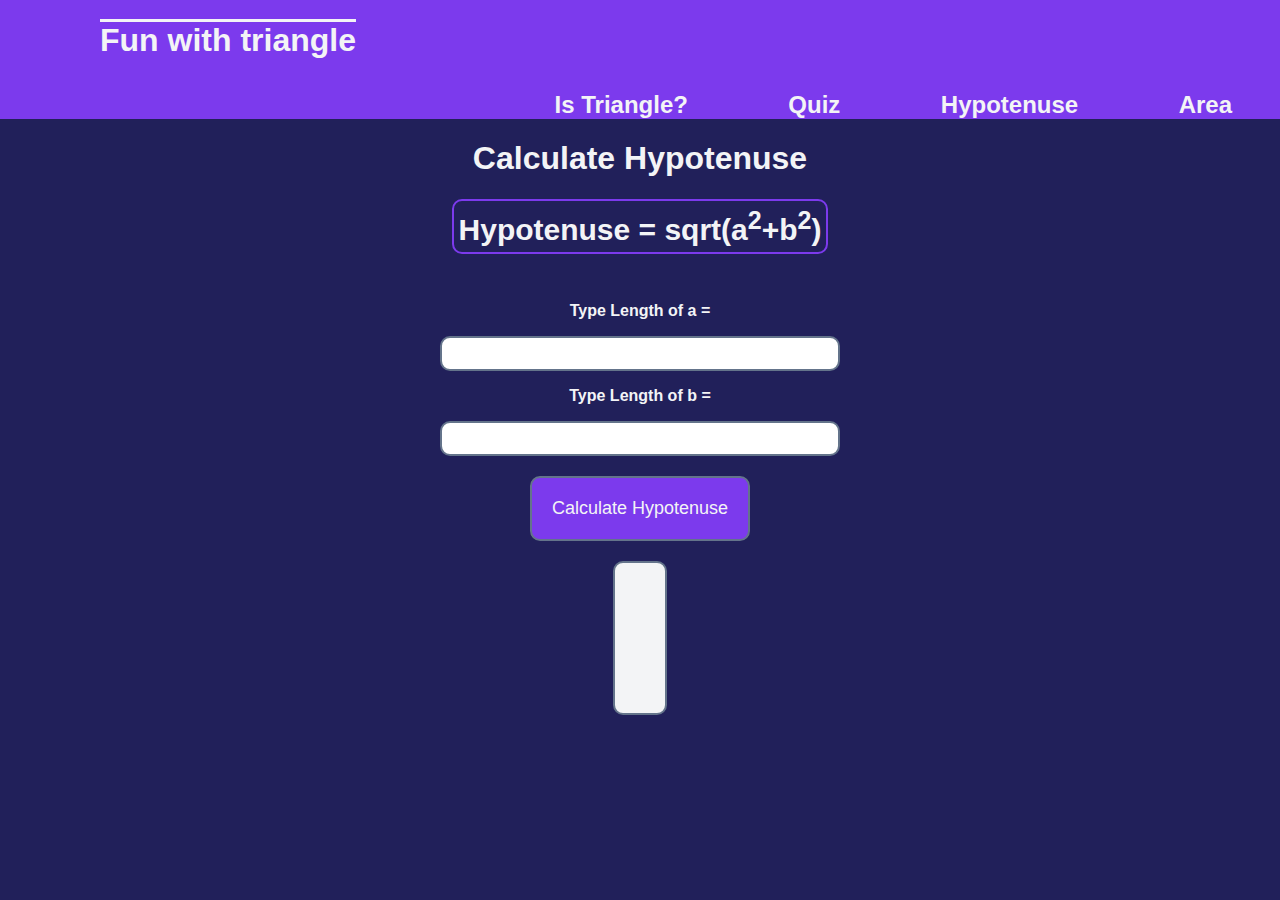
<file: Fun_triangles/hypotenius.html>
<!DOCTYPE html>
<html lang="en">
<head>
    <meta charset="UTF-8">
    <meta http-equiv="X-UA-Compatible" content="IE=edge">
    <meta name="viewport" content="width=device-width, initial-scale=1.0">
    <title>Hypotenuse</title>
    <link rel="stylesheet" href="triangle_styles.css">
</head>
<body>
    <div class="heading">
        <h1>Fun with triangle</h1>
        <nav>
            <a href="istriangle.html">Is Triangle?</a>
            <a href="quiz.html">Quiz</a>
            <a href="hypotenius.html">Hypotenuse</a>
            <a href="area.html">Area</a>
        </nav>
    </div>
    <h1>Calculate Hypotenuse</h1>
    <h2 class="formula">Hypotenuse = sqrt(a<sup>2</sup>+b<sup>2</sup>)</h2>
    <div class="hyp-div">
        <label class="hyp-lab">Type Length of a = </label>
        <input type="number" class="inside-input"/>
        <label>Type Length of b = </label>
        <input type="number" class="inside-input"/>
        <button id="hypotenuse">Calculate Hypotenuse</button>
        <div id="output"></div>
        <script src="hypotenus.js"></script>
    </div>
</body>
</html>
</file>
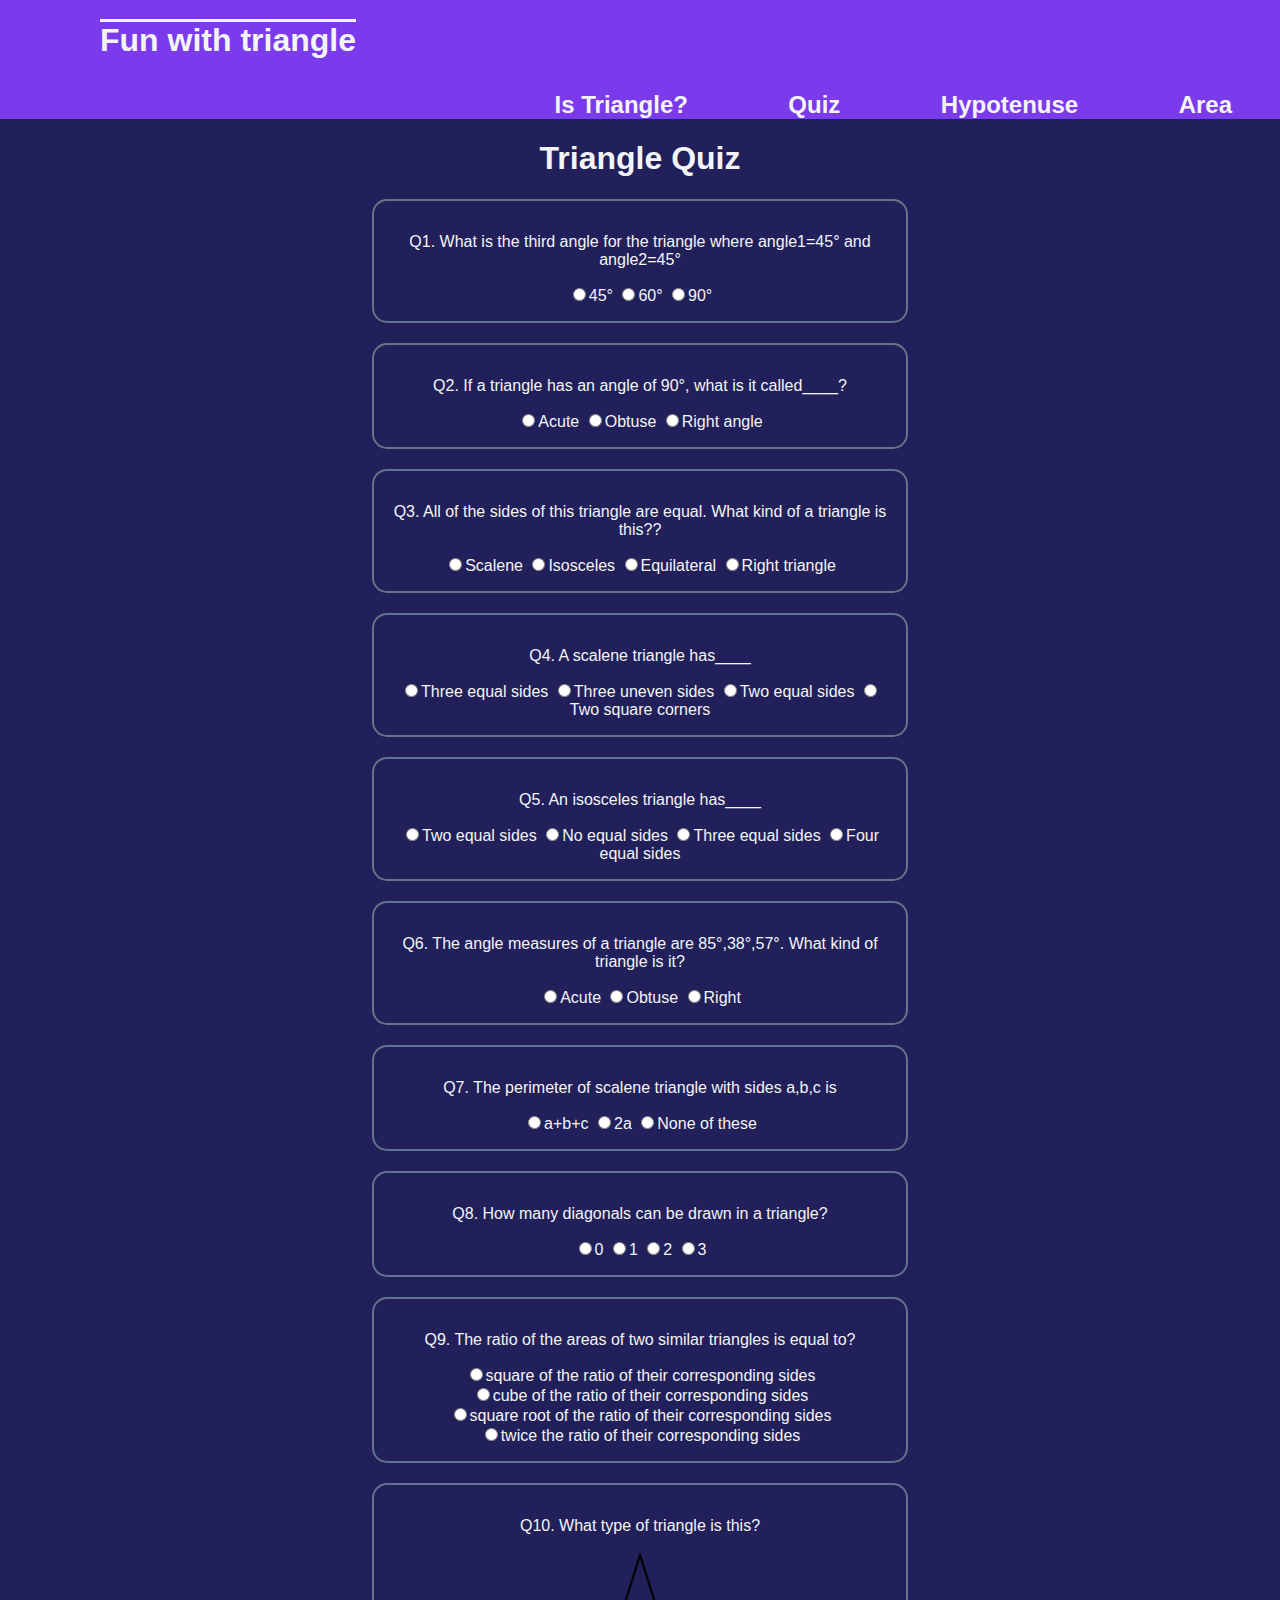
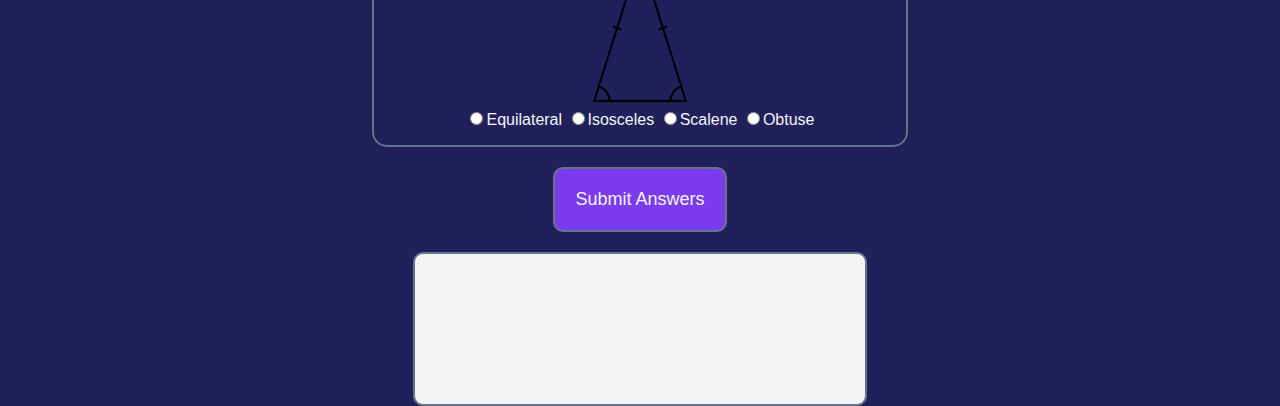
<file: Fun_triangles/quiz.html>
<!DOCTYPE html>
<html lang="en">
<head>
    <meta charset="UTF-8">
    <meta http-equiv="X-UA-Compatible" content="IE=edge">
    <meta name="viewport" content="width=device-width, initial-scale=1.0">
    <title>Triangle Quiz</title>
    <link rel="stylesheet" href="triangle_styles.css">
</head>
<body>
    <div class="heading">
        <h1>Fun with triangle</h1>
        <nav>
            <a href="istriangle.html">Is Triangle?</a>
            <a href="quiz.html">Quiz</a>
            <a href="hypotenius.html">Hypotenuse</a>
            <a href="area.html">Area</a>
        </nav>
    </div>
    <h1>Triangle Quiz</h1>
    <form class="quiz-form">
        <div class="question-container">
            <p>Q1. What is the third angle for the triangle where angle1=45° and angle2=45°</p>
            <label>
                <input type="radio" name="question1" value="45°"/>45°
            </label>
            <label>
                <input type="radio" name="question1" value="60°"/>60°
            </label>
            <label>
                <input type="radio" name="question1" value="90°"/>90°
            </label>
        </div>
        <div class="question-container">
            <p>Q2. If a triangle has an angle of 90°, what is it called____? </p>
            <label>
                <input type="radio" name="question2" value="Acute"/>Acute
            </label>
            <label>
                <input type="radio" name="question2" value="Obtuse"/>Obtuse
            </label>
            <label>
                <input type="radio" name="question2" value="Right angle"/>Right angle
            </label>
        </div>
        <div class="question-container">
            <p>Q3. All of the sides of this triangle are equal. What kind of a triangle is this?? </p>
            <label>
                <input type="radio" name="question3" value="Scalene"/>Scalene
            </label>
            <label>
                <input type="radio" name="question3" value="Isosceles"/>Isosceles
            </label>
            <label>
                <input type="radio" name="question3" value="Equilateral"/>Equilateral
            </label>
            <label>
                <input type="radio" name="question3" value="Right triangle"/>Right triangle
            </label>
        </div>
        <div class="question-container">
            <p>Q4. A scalene triangle has____</p>
            <label>
                <input type="radio" name="question4" value="Three equal sides"/>Three equal sides
            </label>
            <label>
                <input type="radio" name="question4" value="Three uneven sides"/>Three uneven sides
            </label>
            <label>
                <input type="radio" name="question4" value="Two equal sides"/>Two equal sides
            </label>
            <label>
                <input type="radio" name="question4" value="Two square corners"/>Two square corners
            </label>
        </div>
        <div class="question-container">
            <p>Q5. An isosceles triangle has____</p>
            <label>
                <input type="radio" name="question5" value="Two equal sides"/>Two equal sides
            </label>
            <label>
                <input type="radio" name="question5" value="No equal sides"/>No equal sides
            </label>
            <label>
                <input type="radio" name="question5" value="Three equal sides"/>Three equal sides
            </label>
            <label>
                <input type="radio" name="question5" value="Four equal sides"/>Four equal sides
            </label>
        </div>
        <div class="question-container">
            <p>Q6. The angle measures of a triangle are 85°,38°,57°. What kind of triangle is it?</p>
            <label>
                <input type="radio" name="question6" value="Acute"/>Acute
            </label>
            <label>
                <input type="radio" name="question6" value="Obtuse"/>Obtuse
            </label>
            <label>
                <input type="radio" name="question6" value="Three equal sides"/>Right
            </label>
        </div>
        <div class="question-container">
            <p>Q7. The perimeter of scalene triangle with sides a,b,c is</p>
            <label>
                <input type="radio" name="question7" value="a+b+c"/>a+b+c
            </label>
            <label>
                <input type="radio" name="question7" value="2a"/>2a
            </label>
            <label>
                <input type="radio" name="question7" value="None of these"/>None of these
            </label>
        </div>
        <div class="question-container">
            <p>Q8. How many diagonals can be drawn in a triangle?</p>
            <label>
                <input type="radio" name="question8" value="0"/>0
            </label>
            <label>
                <input type="radio" name="question8" value="1"/>1
            </label>
            <label>
                <input type="radio" name="question8" value="2"/>2
            </label>
            <label>
                <input type="radio" name="question8" value="3"/>3
            </label>
        </div>
        <div class="question-container q9">
            <p>Q9. The ratio of the areas of two similar triangles is equal to?</p>
            <label>
                <input type="radio" name="question9" value="square of the ratio of their corresponding sides"/>square of the ratio of their corresponding sides
            </label>
            <label>
                <input type="radio" name="question9" value="cube of the ratio of their corresponding sides"/>cube of the ratio of their corresponding sides
            </label>
            <label>
                <input type="radio" name="question9" value="square root of the ratio of their corresponding sides"/>square root of the ratio of their corresponding sides
            </label>
            <label>
                <input type="radio" name="question9" value="twice the ratio of their corresponding sides"/>twice the ratio of their corresponding sides
            </label>
        </div>
        <div class="question-container">
            <p>Q10. What type of triangle is this?</p>
            <img src="12.png" width="100px"><br>
            <label>
                <input type="radio" name="question10" value="Equilateral"/>Equilateral
            </label>
            <label>
                <input type="radio" name="question10" value="Isosceles"/>Isosceles
            </label>
            <label>
                <input type="radio" name="question10" value="Scalene"/>Scalene
            </label>
            <label>
                <input type="radio" name="question10" value="Obtuse"/>Obtuse
            </label>
        </div>
    </form>
    </form>
    <button id="submit-answer-btn">Submit Answers</button>
    <div id="output"></div>
    <script src="quiz.js"></script>
</body>
</html>
</file>
<file: styles.css>
@import url('https://fonts.googleapis.com/css2?family=Montserrat:wght@400;700&display=swap');

:root{
    --primary-color: #7c3aed;
    --dary-grey: #64748b;
    --off-white: #f3f4f6;
}

body{
    font-family:'Montserrat',
    sans-serif;
    margin: 0px;
}

hr{
    margin: 1rem 0rem;
}
/* Spaces */
.margin-md{
    margin:2rem;
    border-radius: 30px;
}
/* Container */
.container{
    /* padding-left:5rem; 
    padding-right:1rem; */
    padding: 0rem 1rem;
}


.container-center{
    max-width: 800px;
    margin: auto;
    text-align: center;
}

.container-left{
    max-width: 800px;
    margin: auto;
    text-align: left;
}

/* Links */

.link{
    
    text-decoration:none;
    padding: 0.5rem 1rem;
    /* margin-top: 1rem ;
    margin-bottom: 1rem; */
}
.link-primary{
    background-color: var(--primary-color);
    border-radius: 1rem;
    color: white;
}
.link-secondary{
    color: var(--primary-color);
    border-radius: 1rem;
    border: 1px solid var(--primary-color);

}

/* Look into BEM naming convention */

/* LIST */

.list-non-bullet{
    list-style: none;
}

.list-item-inline{
    display: inline;
    padding: 0rem 0.5rem;

}

.navigation{
    background-color: var(--primary-color);
    color: white;
    padding: 1rem;
    border-bottom-left-radius: 1rem;
}

.navigation .nav-brand{
    font-weight: bold;
    font-size: 1.1rem;

}
.navigation .nav-pills{
    text-align: right;
}
.navigation .link{
    color: white;
}

.navigation .link-active{
    font-weight: bold;
}

/* Header */

.hero{
    padding:2rem;
    text-align: center;
}

.hero .hero-img{
    max-width: 550px;
    display: block;
    margin: auto;
}

.hero .hero-heading{
    padding-top: 1rem;
    font-size: xx-large;
    color: var(--dary-grey);

} 

.hero .hero-heading .heading-inverted{
    color: var(--primary-color);
}

/* Section */

.section h1{
    text-align: center;
    padding: 2rem;
}

.ow{
    background-color: var(--off-white);
    padding: 2rem;
}

/* footer */
.footer{
    background-color: var(--primary-color);
    padding: 2rem 1rem;
    text-align: center;
    color: white;
    border-top-right-radius: 1rem;
}

.footer .link{
    color: white;

}
.footer .footer-header{
    font-weight: bold;
    font-size: large;
}
.footer ul{
    padding-inline-start: 0px;
}
</file>
<file: Banana_translate/banana_style.css>
@import url('https://fonts.googleapis.com/css2?family=Kaushan+Script&display=swap');

:root{
    --primary-color: #fcd34d;
}

.heading{
    background-color: var(--primary-color);
    text-align: center;
    margin: 0px;
    padding: 2rem 1rem;

}


body{
    font-family: 'Kaushan Script', cursive;
    font-size: large;
    margin: 0px;

}
textarea{
    width:600px;
    height: 20vh;
    display:block;
    padding: 1rem;
    margin-bottom: 20px; 
    font-family:'Kaushan Script', cursive;
}

#output{
    border: 1px solid black;
    height: 10vh;
    width: 600px;
    margin-top: 20px;
    padding: 1rem;
    overflow: scroll;
    font-size: medium;
}
button{
    background-color: var(--primary-color);
    border: wheat;
    padding: 1rem 1rem;
    font-family: 'Kaushan Script', cursive;
    font-weight: bold;
    font-size: larger;
}

.footer{
    background-color: var(--primary-color);
    padding: 0.1rem 0.5rem;
    text-align: center;
}

.footer-txt{
    max-width: 600px;
    margin:auto;
}

.çontain{
    padding: 1rem 1rem;
    max-width: 600px;
    margin: auto;
}
</file>
<file: Birthday_luck/birthday_luck_style.css>
@import url('https://fonts.googleapis.com/css2?family=Montserrat&display=swap');

:root{
    --primary-dary: #1F2937;
    --primary-green:#6EE7B7;
}

html, body{
    position: fixed;
    bottom: 0;
    top: 0%;
    left: 0;
    right: 0;
}
body{
    background-color: var(--primary-dary);
    color: var(--primary-green);
    margin: 0%;
    font-family: 'Montserrat', sans-serif;
}
h1{
    padding: 2rem;
    text-align: center;
    margin:0%;
}

.container{
    width: 50%;
    margin: auto;
    text-align: center;
}

label{
    display: block;
    padding: 1rem;
}

/* .lucky-number{

} */

input{
    /* margin-bottom: 1rem; */
    width: 50%;
    text-align: center;
    margin: auto;
    display: block;
    margin-bottom: 5%;
}

#check-number{
    display: block;
    margin:auto;
    background: transparent;
    color: var(--primary-green);
    border-color: var(--primary-green);
    border-width: medium;
    padding: 0.5rem;
    border-radius: 0.7rem;
}

#output-box{
    text-align: center;
    padding: 1rem 1rem;
    color: white;
}

footer{
    text-align: center;
    margin: auto;
    padding: 0.3rem;
}

footer ul li{
    display: inline;
    padding: 1rem;
}
footer div{
    font-size:x-small;
}
footer ul li a{
    color: var(--primary-green);
    text-decoration: none;
}
</file>
<file: Birthday_palindrome/palindrome_style.css>
:root{
    --primary-color: #7c3aed;
    --dary-grey: #64748b;
    --off-white: #f3f4f6;
}
body{
    background-color: var(--primary-color);
    font-family:'Montserrat', sans-serif;
    margin: 0%;
    padding: 10px;
    color: var(--off-white);
}
.container{
    max-width: 700px;
    margin: auto;
    text-align: center;
    border: 5px solid var(--off-white);
}

.container h1{
    padding: 25px;
    font-size: 300%;
}
.container p{
    padding: 10px;
    font-size: x-large;
}

#bday-input{
    border: 3px solid var(--dary-grey);
    border-radius: 10px;
    padding: 10px;
    width: 250px;
    margin: auto;
    display:block;
}
#palin-btn{
    padding: 10px;
    background-color: var(--dary-grey);
    color: var(--off-white);
    border: 2px solid var(--off-white);
    border-radius: 10px;
    width: 200px;
    margin-top: 25px;
    margin-bottom: 25px;
}
#output1, #output2{
    padding: 20px;
    font-size: x-large;
    border: 2px solid var(--dary-grey);
    margin: 20px;
    border-radius: 20px;
    background-color: var(--off-white);
    color: var(--dary-grey);
    height: 75px;
}
</file>
<file: cash register/cash_register_style.css>
body{
 --primary-color:#0c4a6e;
 /* background-color:aqua ; */
 text-align: center;
 margin: 0%;
 padding: 1rem;
}
h1{
    color: var(--primary-color);
}
.heading{
    margin: 0%;
}
.container{
    max-width: 1500px;
    text-align: center;
    margin: auto;
    
}

button{
    background-color:var(--primary-color);
    border: 1px solid black;
    border-radius: 5px;
    padding: 10px;
    width: 90px;
    color: white;
}


#hide1{
    margin: auto;
    padding: 10px;
    text-align: center;
    display: none;
} 
#error-message{
    font-size: x-large;
    text-align: center;
    margin: auto;
}

#hide2{
    max-width: fit-content;
    padding: 2rem;
    margin: auto;
    width: 1000px;
    display: none;
}

input{
    width: 200px;
    height:30px;
    border-radius: 10px;
    border-color: var(--primary-color);
}
  

caption{
    padding-bottom:20px;
    font-weight: bold;
}

table{
    border: 4px solid var(--primary-color);
    width: 800px;
}

th{
    border: 2px solid var(--primary-color);
}
td{
    border: 2px solid var(--primary-color);
    margin: 0%;
    padding: 10px;
    width: 200px;
}
</file>
<file: Dothraki_translate/dothraki_style.css>
@import url('https://fonts.googleapis.com/css2?family=Shadows+Into+Light&display=swap');

:root{
    --primary-color: #f87171;
}

body{
    font-family:'Shadows Into Light', cursive;
    margin: 0%;
}

.heading{
    text-align: center;
    padding: 2rem 1rem;
    background-color: var(--primary-color);
    margin: 0%;
}

.container{
    max-width: 600px;
    margin: auto;
    padding: 20px;
}

textarea{
    height: 150px;
    width: 600px;
    margin-bottom: 20px;
    font-family: 'Shadows Into Light', cursive;
}

button{
    font-family: 'Shadows Into Light', cursive;
    font-weight: bold;
    font-size: medium;
    background-color: var(--primary-color);
    border-color: white;
    padding: 0.5rem 1rem;
}

#output{
    border: 1px solid black;
    height: 20vh;
    width: 600px;
    overflow: scroll;
    margin-top: 20px;

}

.footer{
    background-color: var(--primary-color);
    padding: 1rem 1rem;
    text-align: center;
}

.footer-heading{
    font-weight: bold;
    font-size: x-large;
}

.footer-txt{
    max-width: 600px;
    margin: auto;
}
</file>
<file: Fun_triangles/triangle_styles.css>
:root{
    --primary-color: #7c3aed;
    --dary-grey: #64748b;
    --off-white: #f3f4f6;
    --secondary-color:#21205a;
}
body{
    font-family: 'Montserrat', sans-serif;
    margin: auto;
    text-align: center;
    background-color: var(--secondary-color);
    color: var(--off-white);
}

.heading{
    background-color: var(--primary-color);
    text-align: left;
    padding-top: 1px;
    color: var(--off-white);
}

.heading h1{
    padding-left: 100px;
    padding-bottom: 10px;
    text-decoration:overline ;
}
nav{
    text-align: end;
}
nav a{
    color: var(--off-white);
    text-decoration: none;
    padding: 3rem;
    font-size: x-large;
    font-weight: bold;
}
h2{
    padding: 5px;
    font-size:30px;
}

label[for="angle1"]{
    display: block;
    padding: 1rem;
    font-weight: bold;
}
.angle-input{
    display: block;
    margin: auto;
    padding: 5px;
    border-radius: 10px;
    width: 250px;
}
#is-triangle-btn{
    padding: 20px;
    margin-top: 25px;
    font-family:'Montserrat', sans-serif;
    border-radius: 10px;
    background-color: var(--primary-color);
    color: var(--off-white);
    /* font-weight: bold; */
    font-size: large;
}
#output{
    padding: 25px;
    font-size: x-large;
    border: 2px solid var(--dary-grey);
    max-width:400px;
    margin: auto;
    border-radius: 10px;
    margin-top: 20px;
    background-color: var(--off-white);
    min-height: 100px;
    color: black;
}
.q9{
    display:grid;
}

.question-container{
    max-width: 500px;
    border: 2px solid var(--dary-grey);
    margin: auto;
    text-align: center;
    padding: 1rem;
    margin-top: 20px;
    margin-bottom: 20px;
    border-radius: 15px;
}

#submit-answer-btn{
    border: 2px solid var(--dary-grey);
    border-radius: 10px;
    background-color: var(--primary-color);
    color: var(--off-white);
    padding: 20px;
    font-size: large;
}


/* -------------------Hypotenuse--------------- */

.formula{
    border: 2px solid var(--primary-color);
    border-radius: 10px;
    /* padding: ; */
    width: fit-content;
    margin: auto;
}
.hyp-div{
    display:grid;
    max-width: 400px;
    padding: 2rem;
    text-align: center;
    margin: auto;
}
.hyp-div label{
    padding: 1rem;
    font-weight: bold;
} 
.hyp-div input{
    padding: 8px;
    border: 2px solid var(--dary-grey);
    border-radius: 10px;
}

.hyp-div button{
    padding: 20px;
    margin: auto;
    border: 2px solid var(--dary-grey);
    border-radius: 10px;
    background-color: var(--primary-color);
    color: var(--off-white);
    width: fit-content;
    margin-top: 20px;
    font-size: large;
}


/* ----area of triangle--- */
.area-div{
    max-width: 300px;
    /* display: block; */
    margin: auto;
    margin-top: 50px;
    /* padding-top: 50px; */
}

.area-div label{
    font-weight: bold;
}

.area-div input{
    padding: 12px;
    border: 2px solid var(--dary-grey);
    border-radius: 10px;
    width: 250px;
    margin-top: 20px;
    margin-bottom: 20px;
}
#area-btn{
    padding: 20px;
    margin: auto;
    border: 2px solid var(--dary-grey);
    border-radius: 10px;
    background-color: var(--primary-color);
    color: var(--off-white);
    width: fit-content;
    margin-top: 20px;
    font-size: large;
}
</file>
